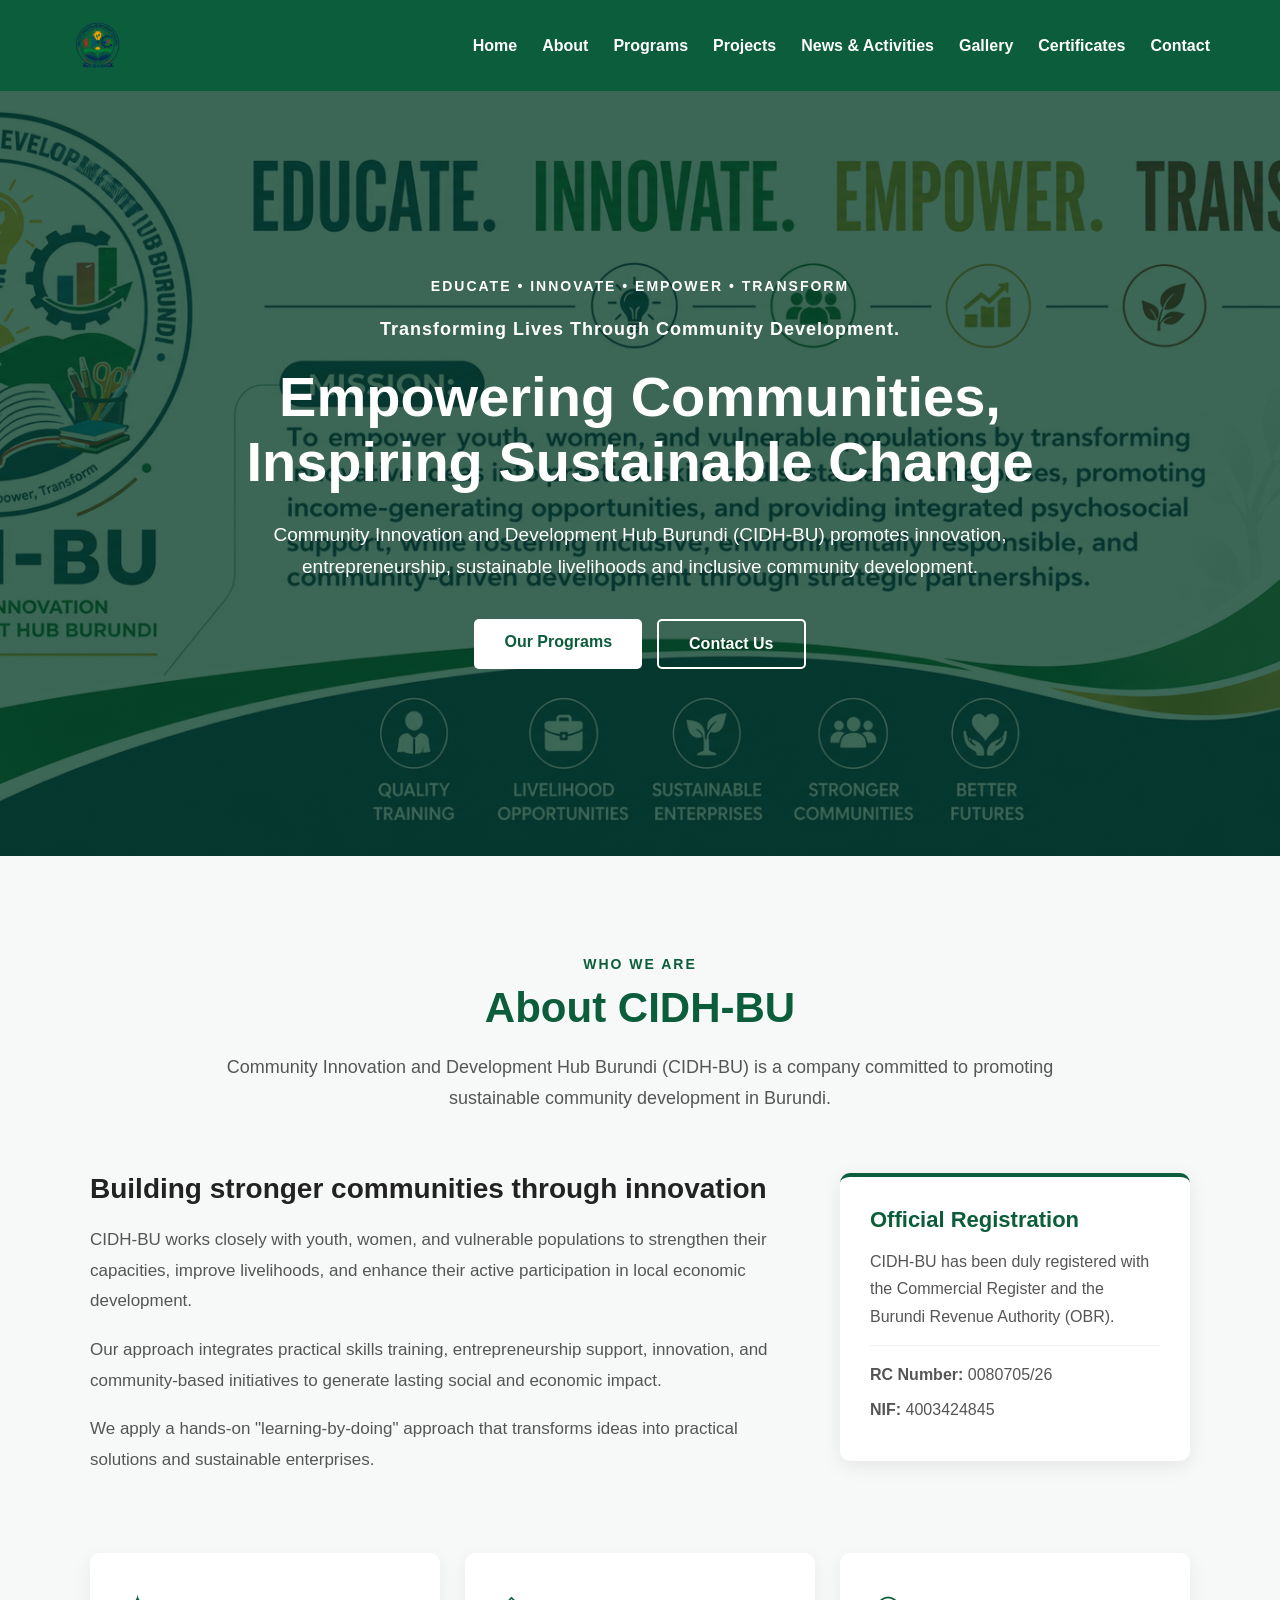
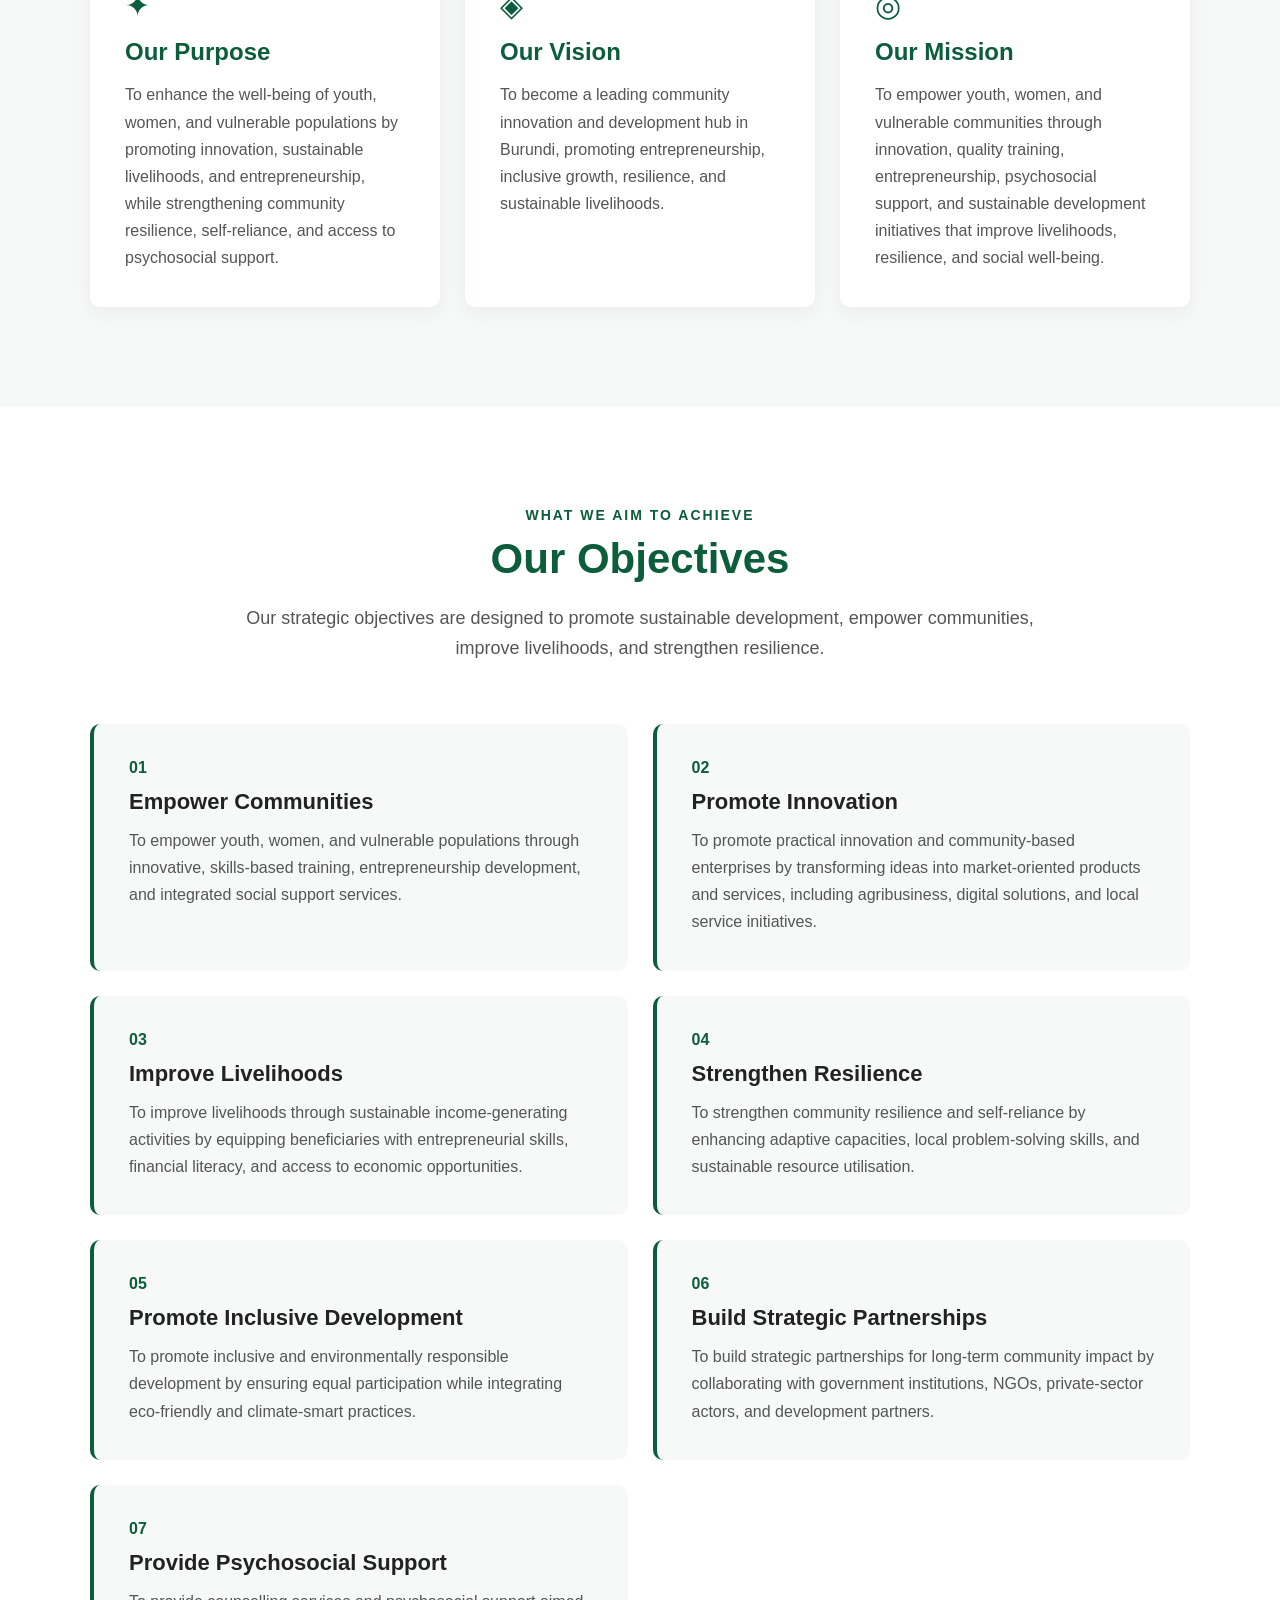
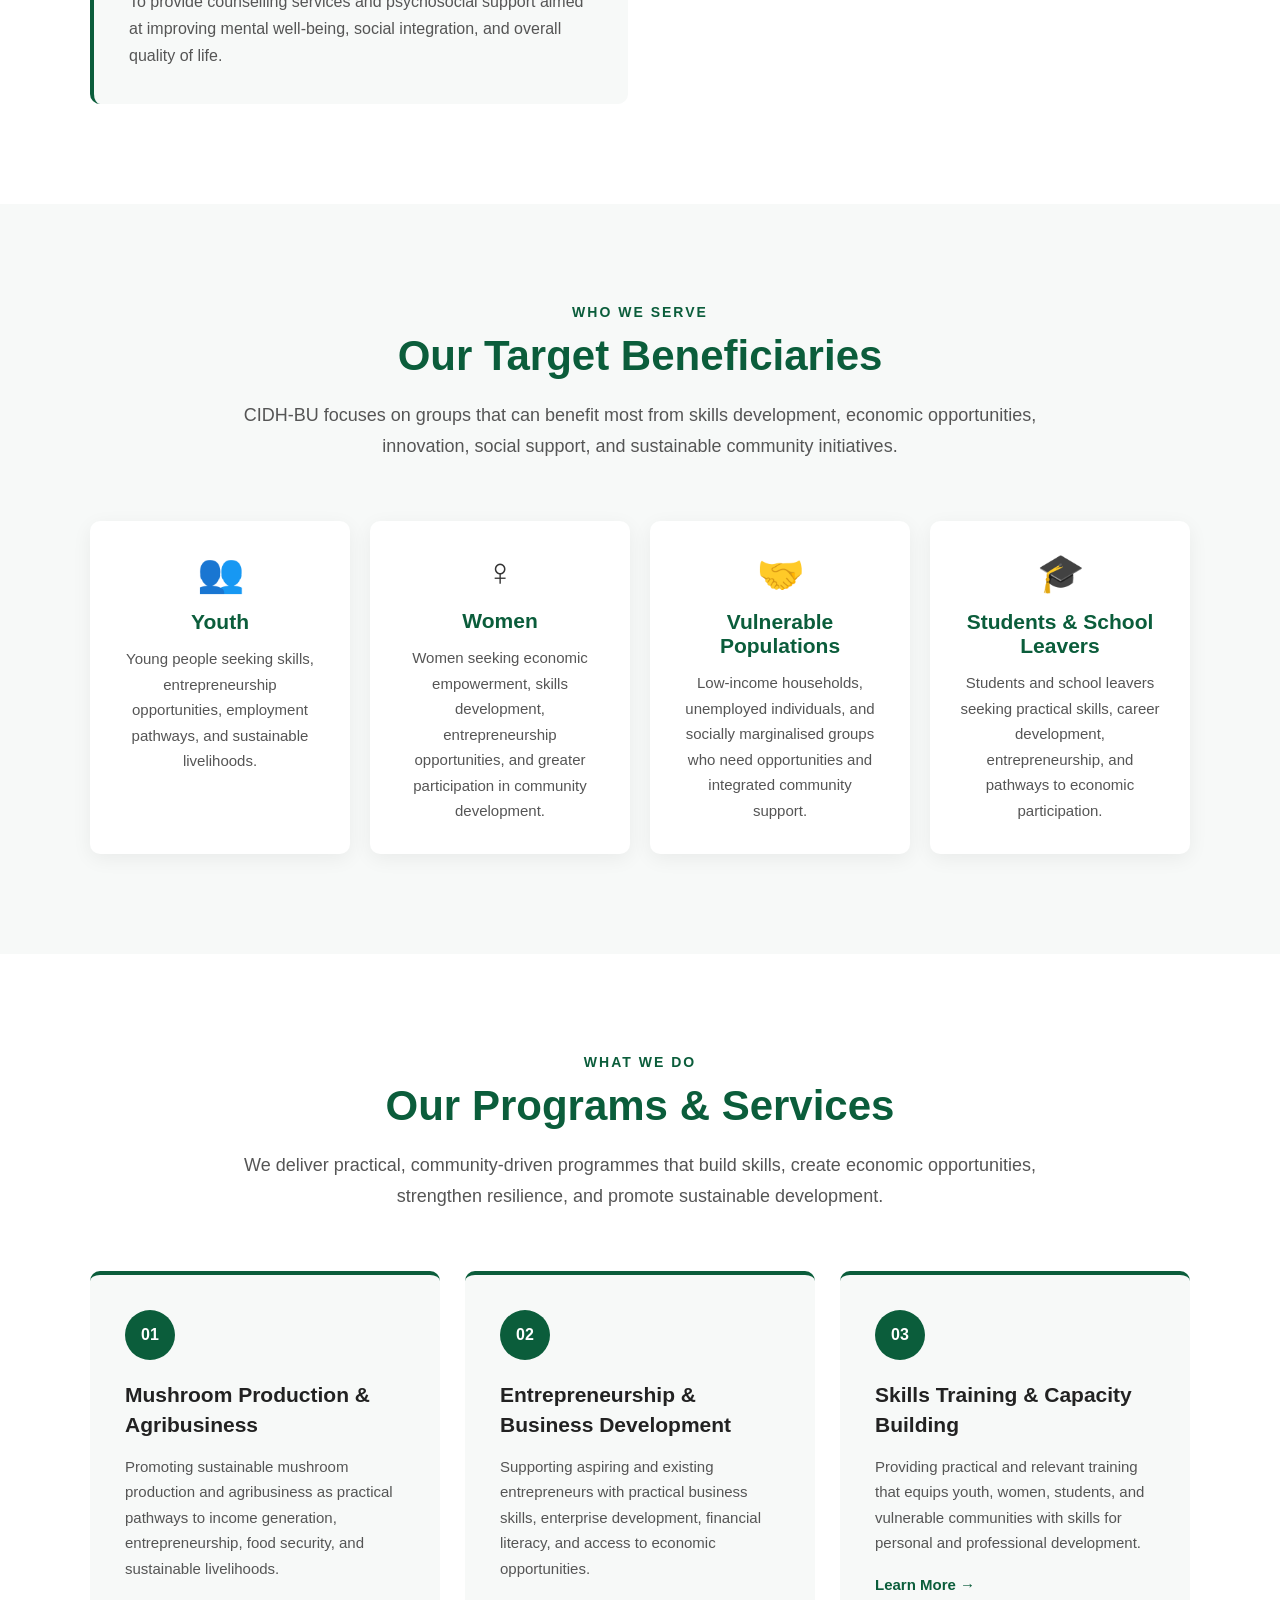
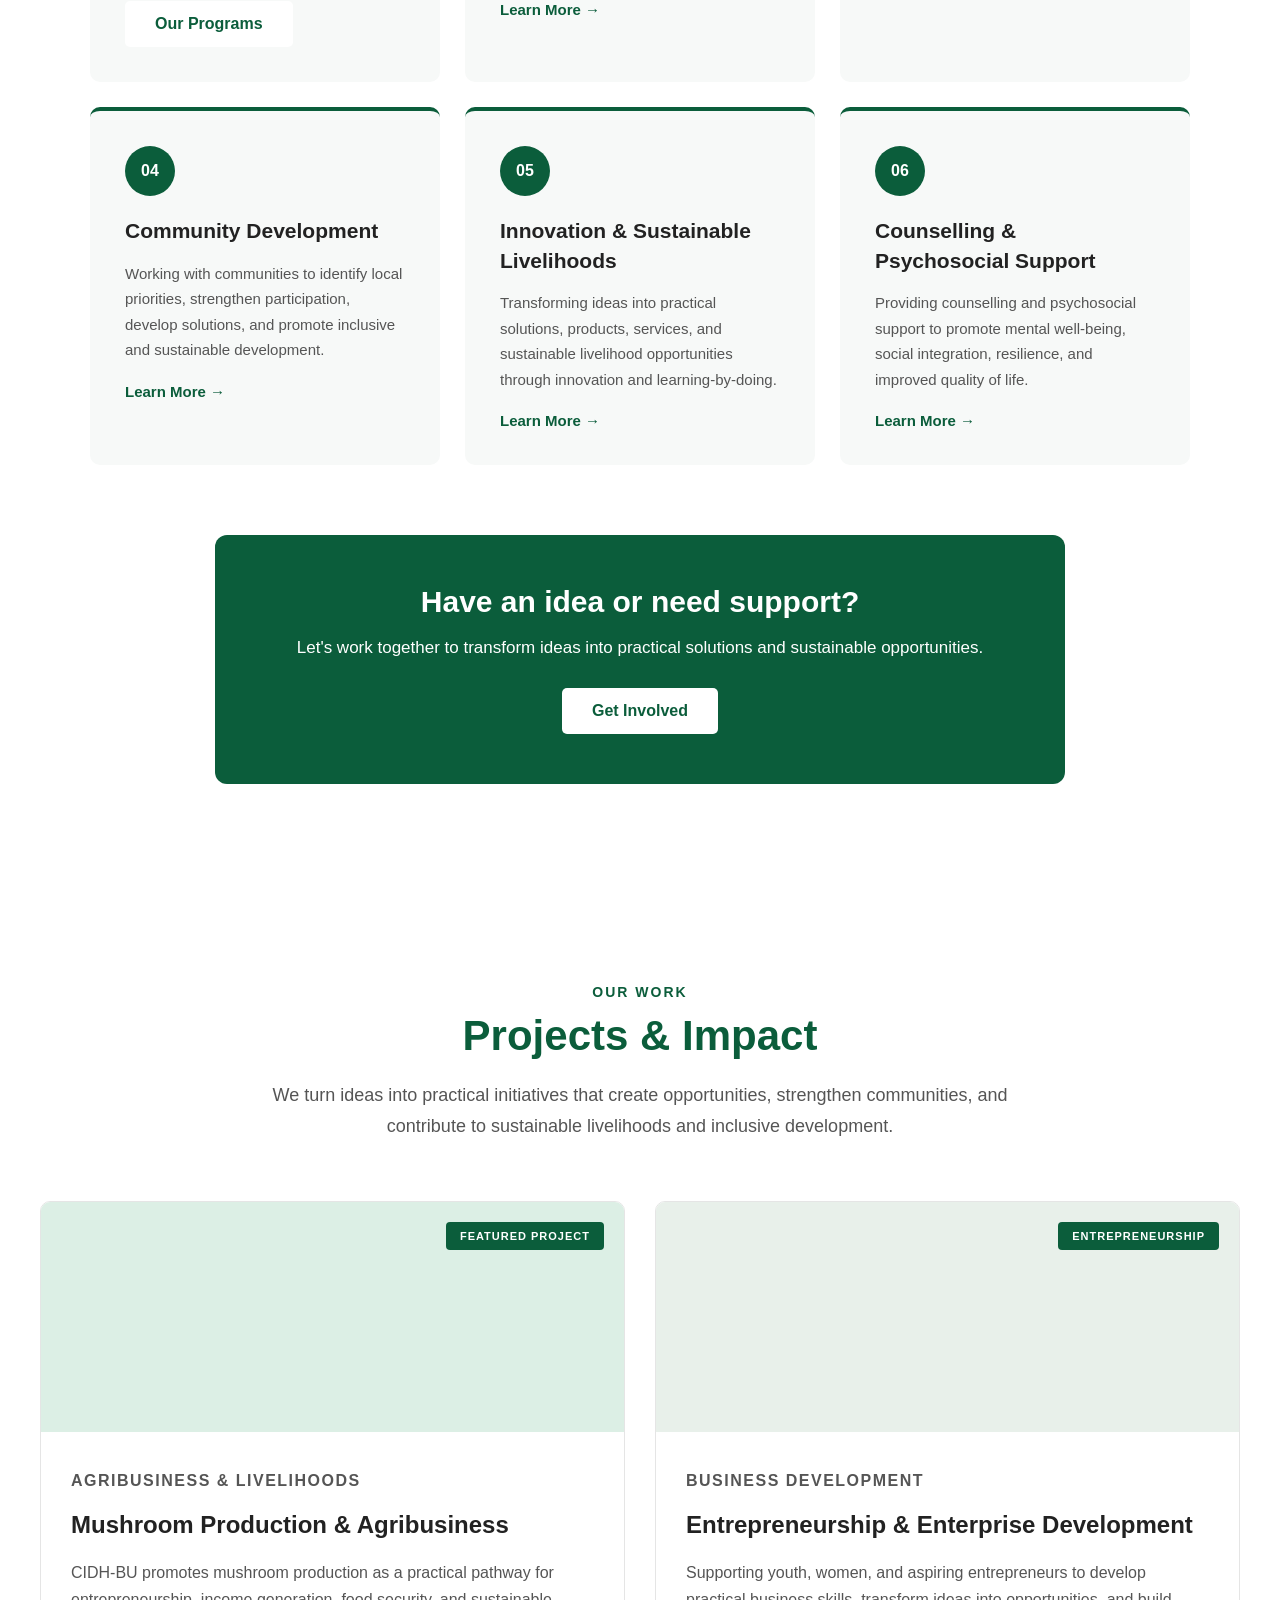
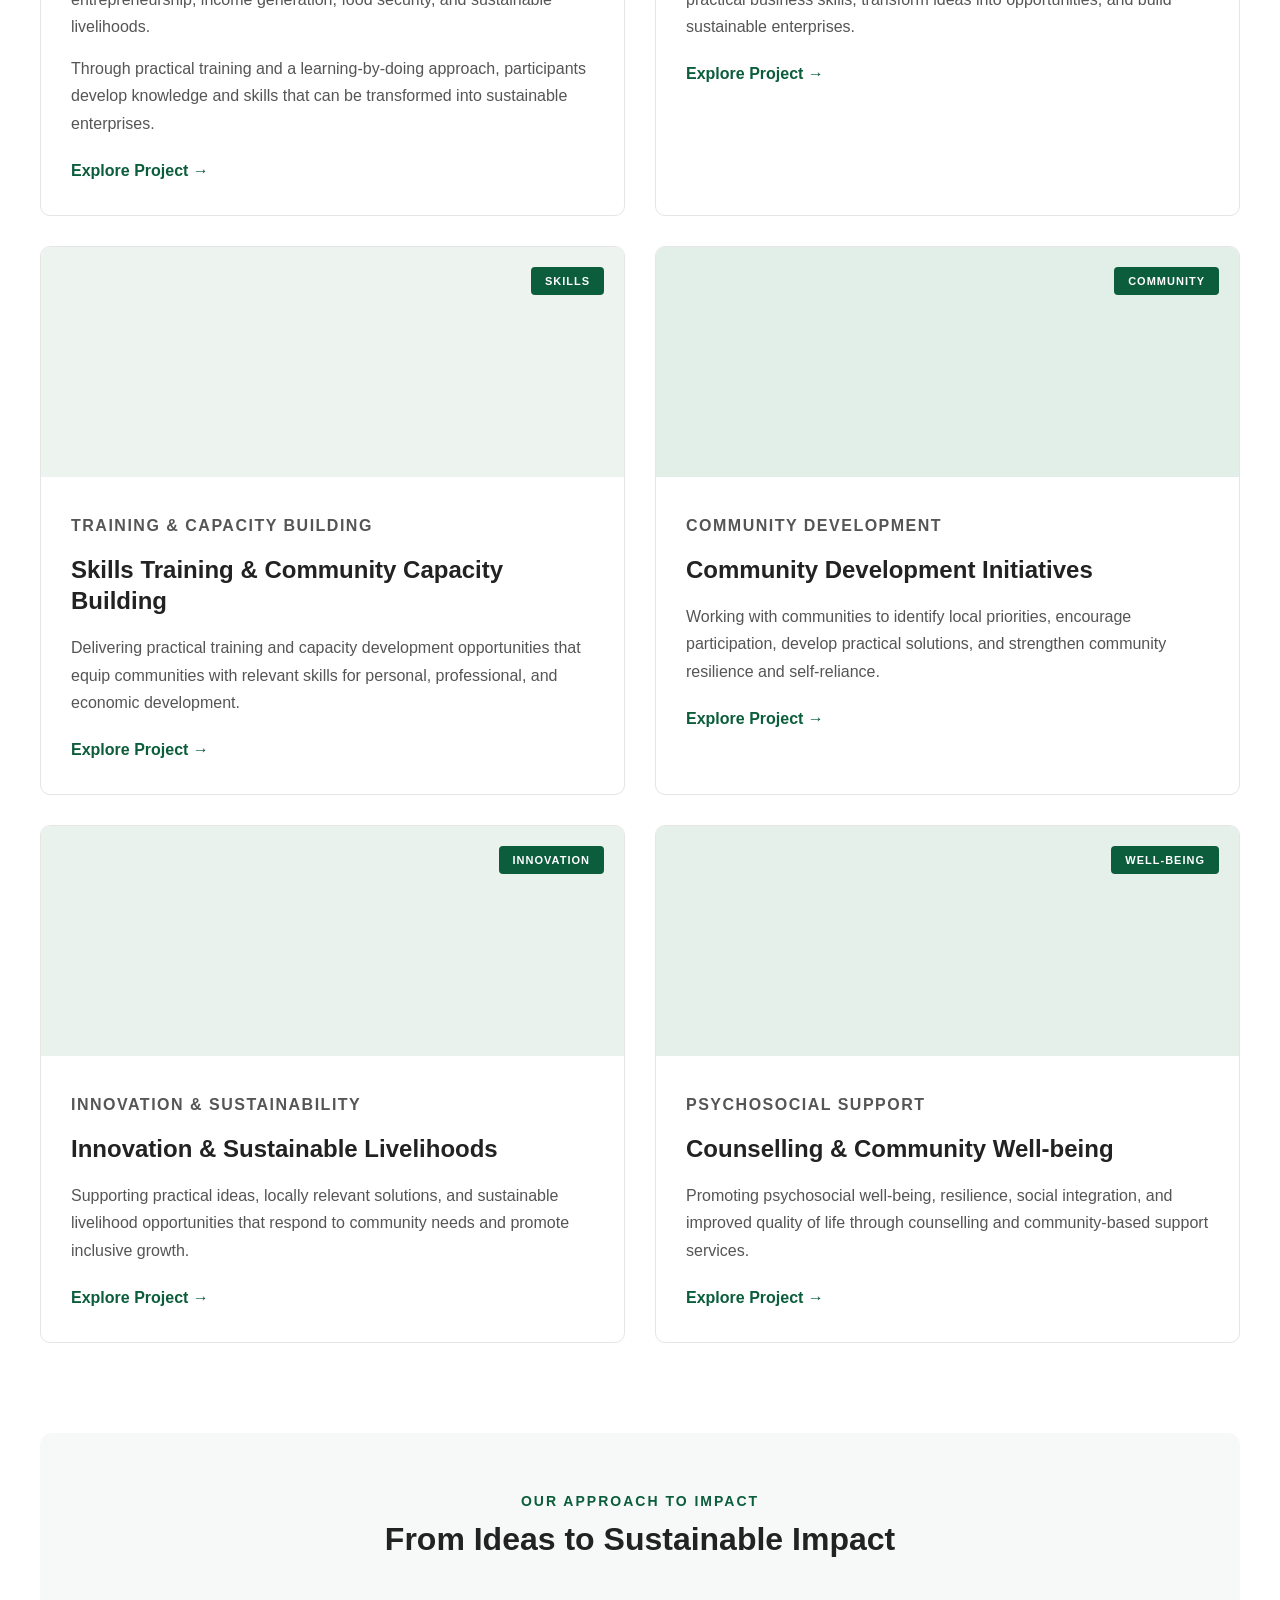
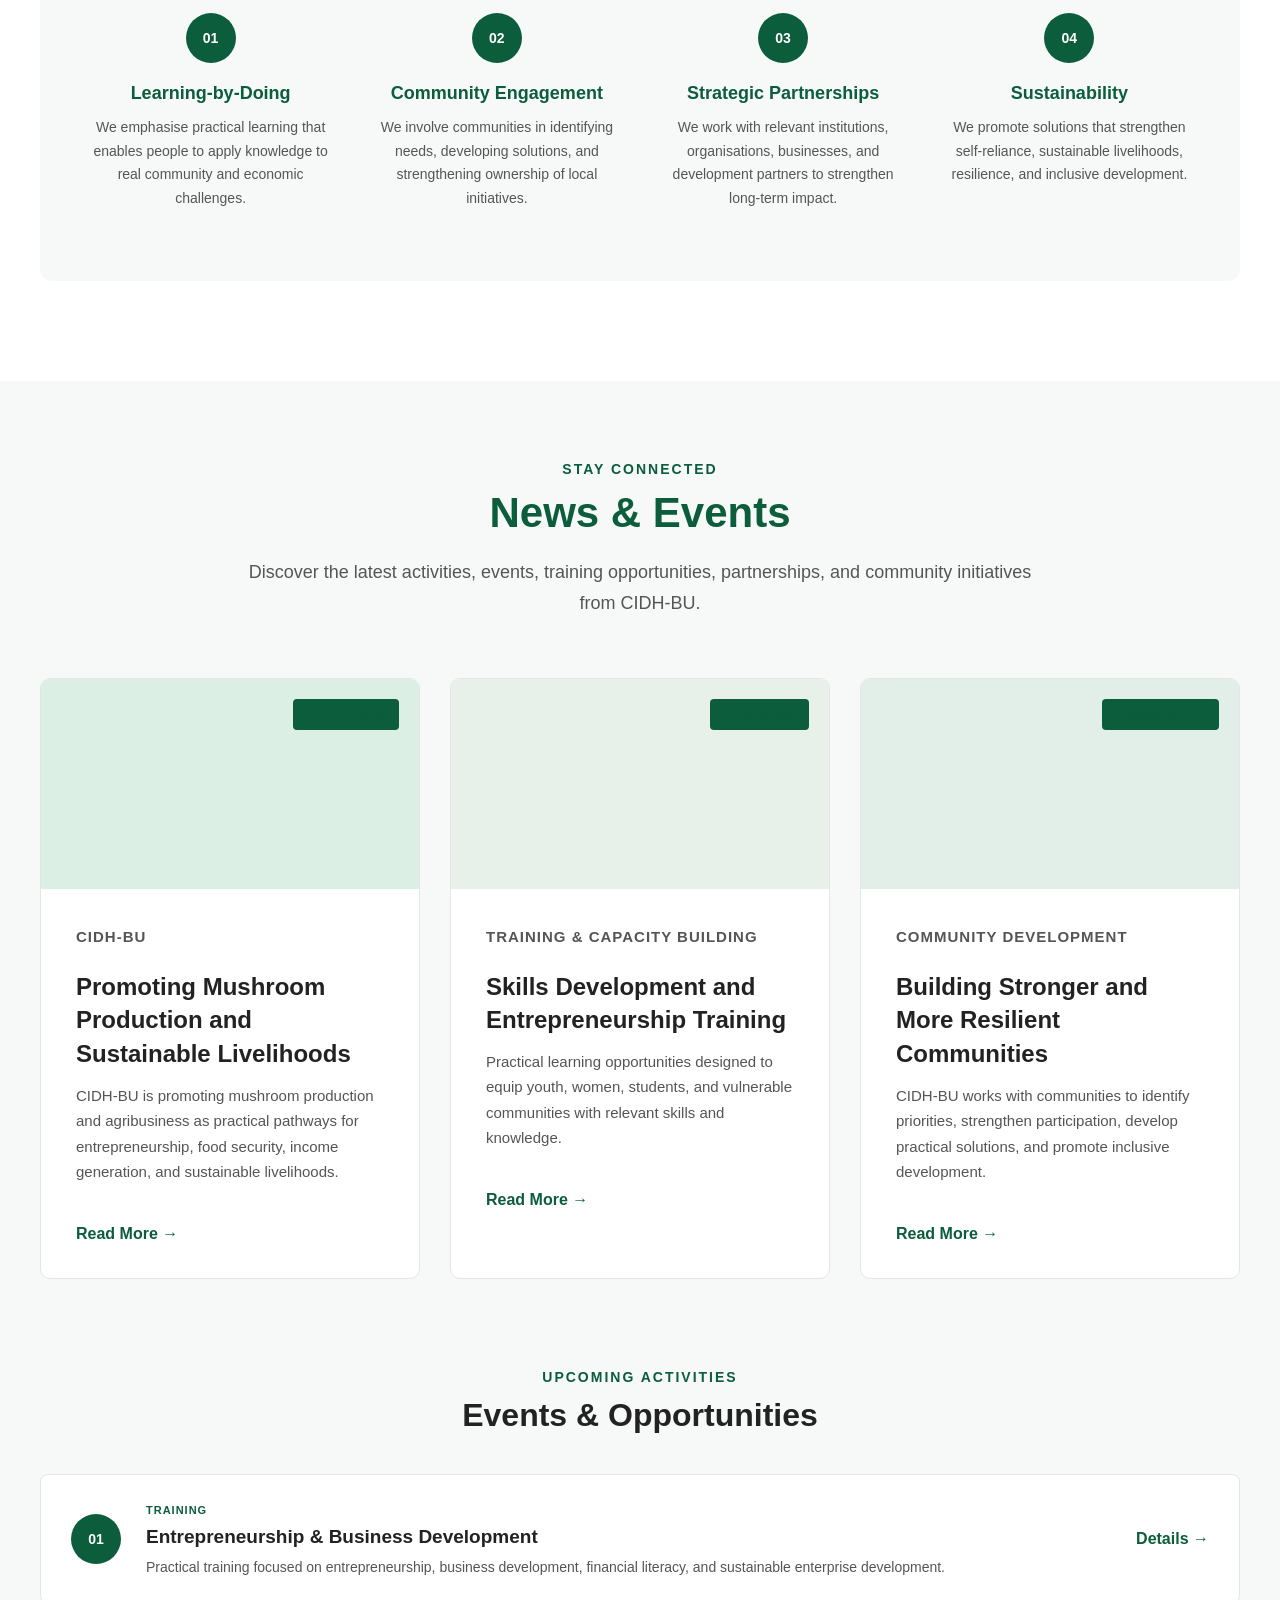
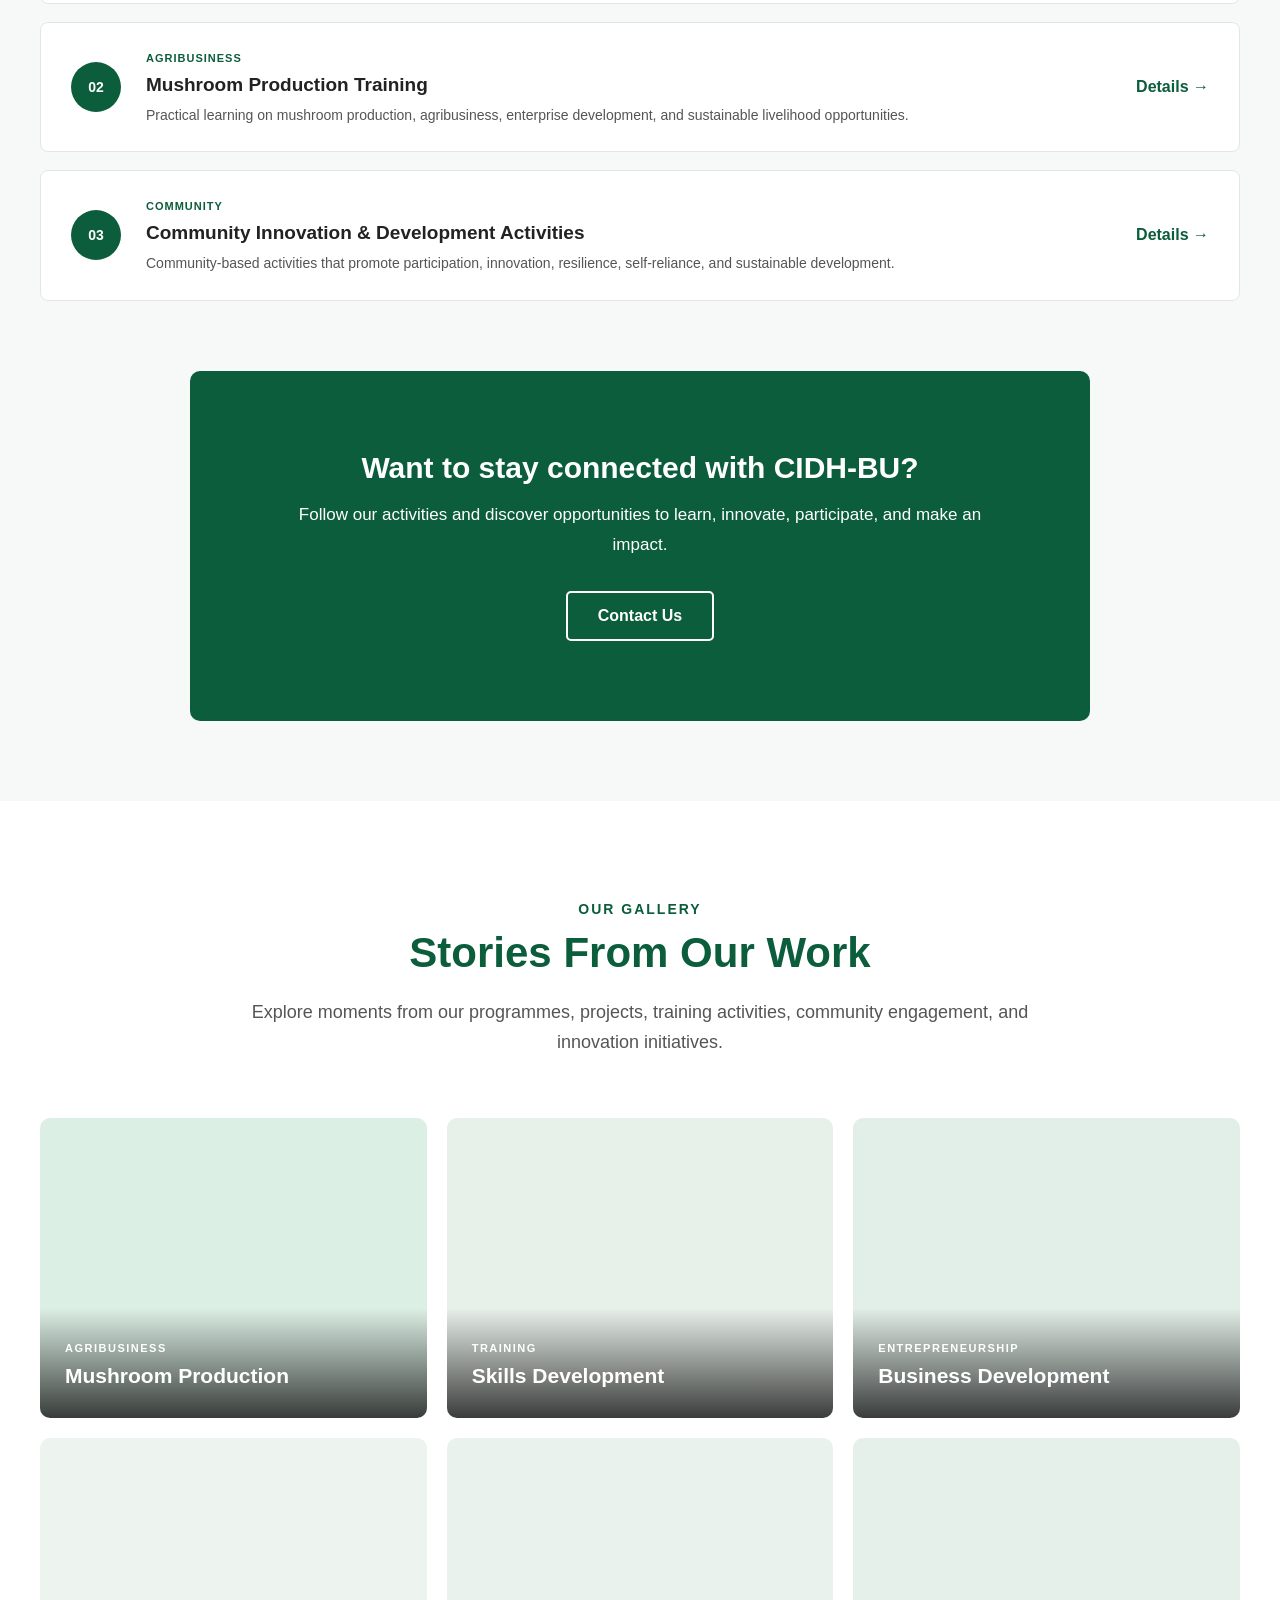
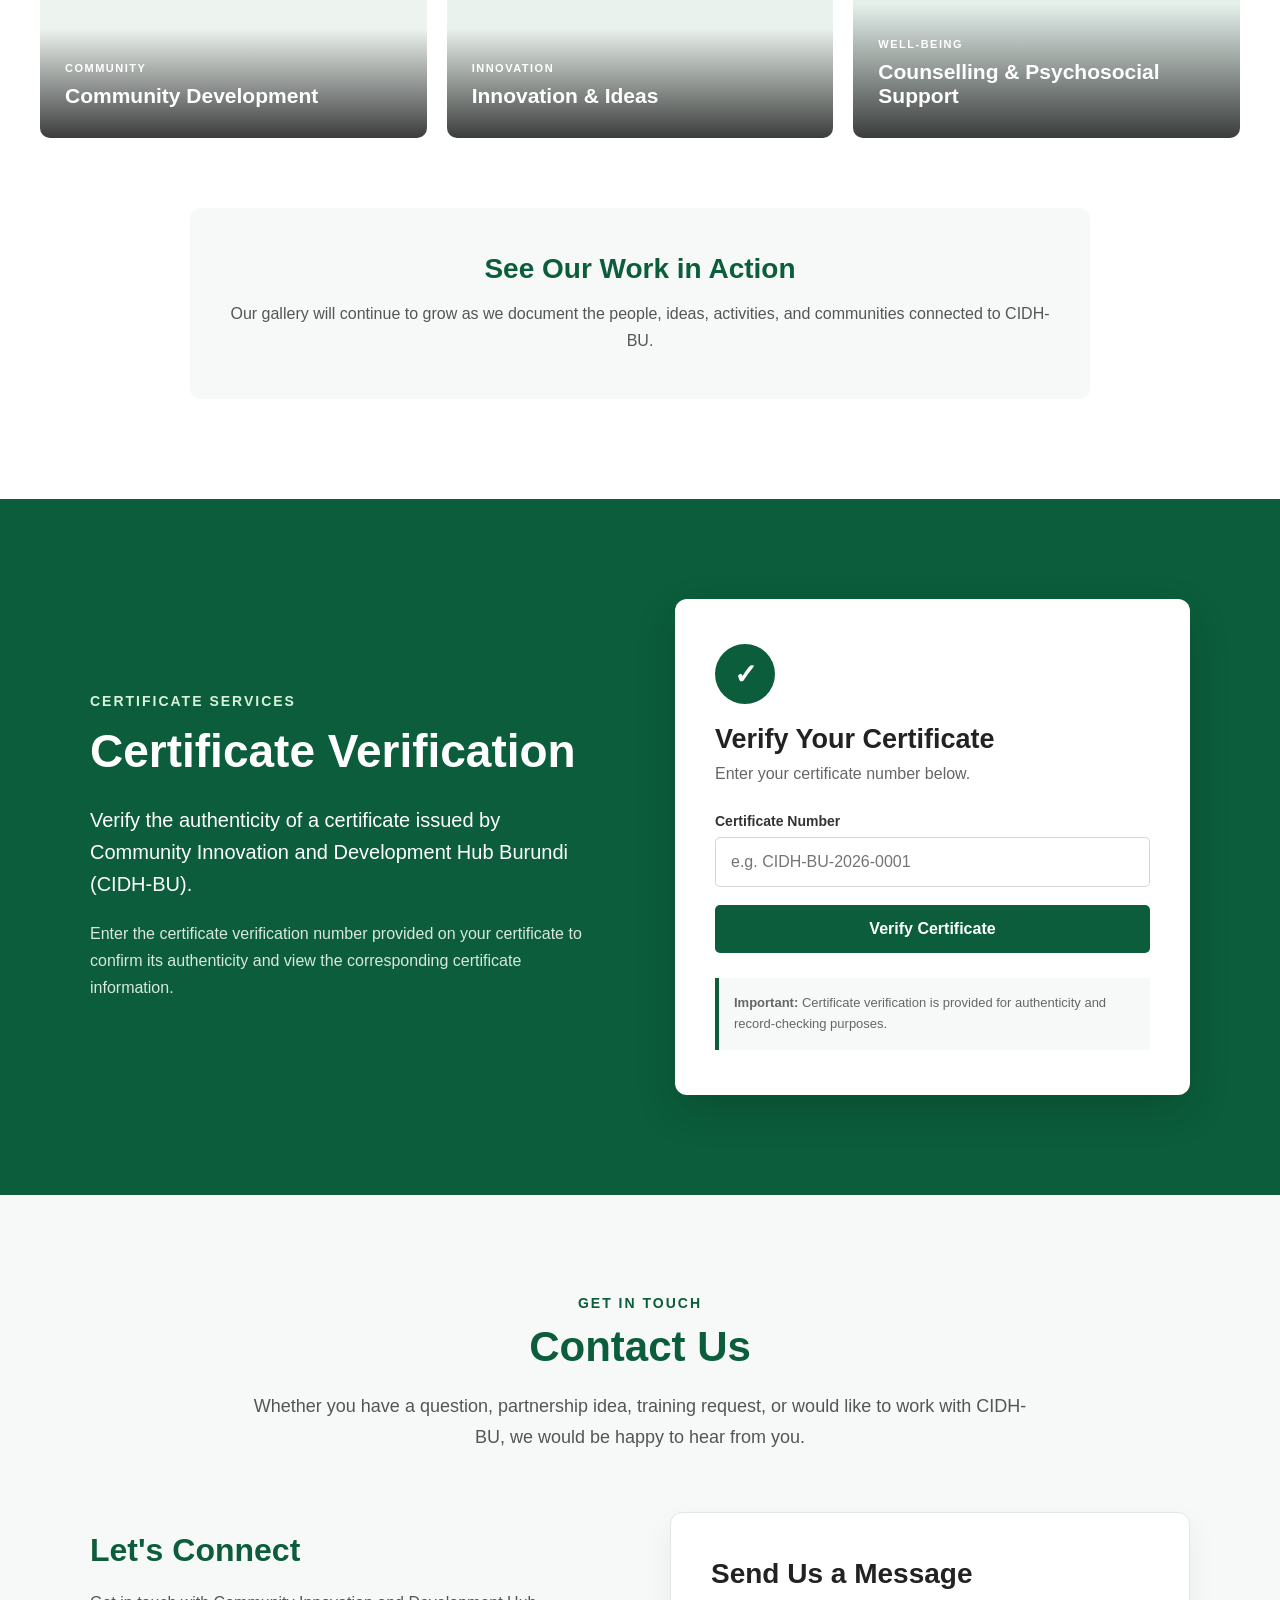
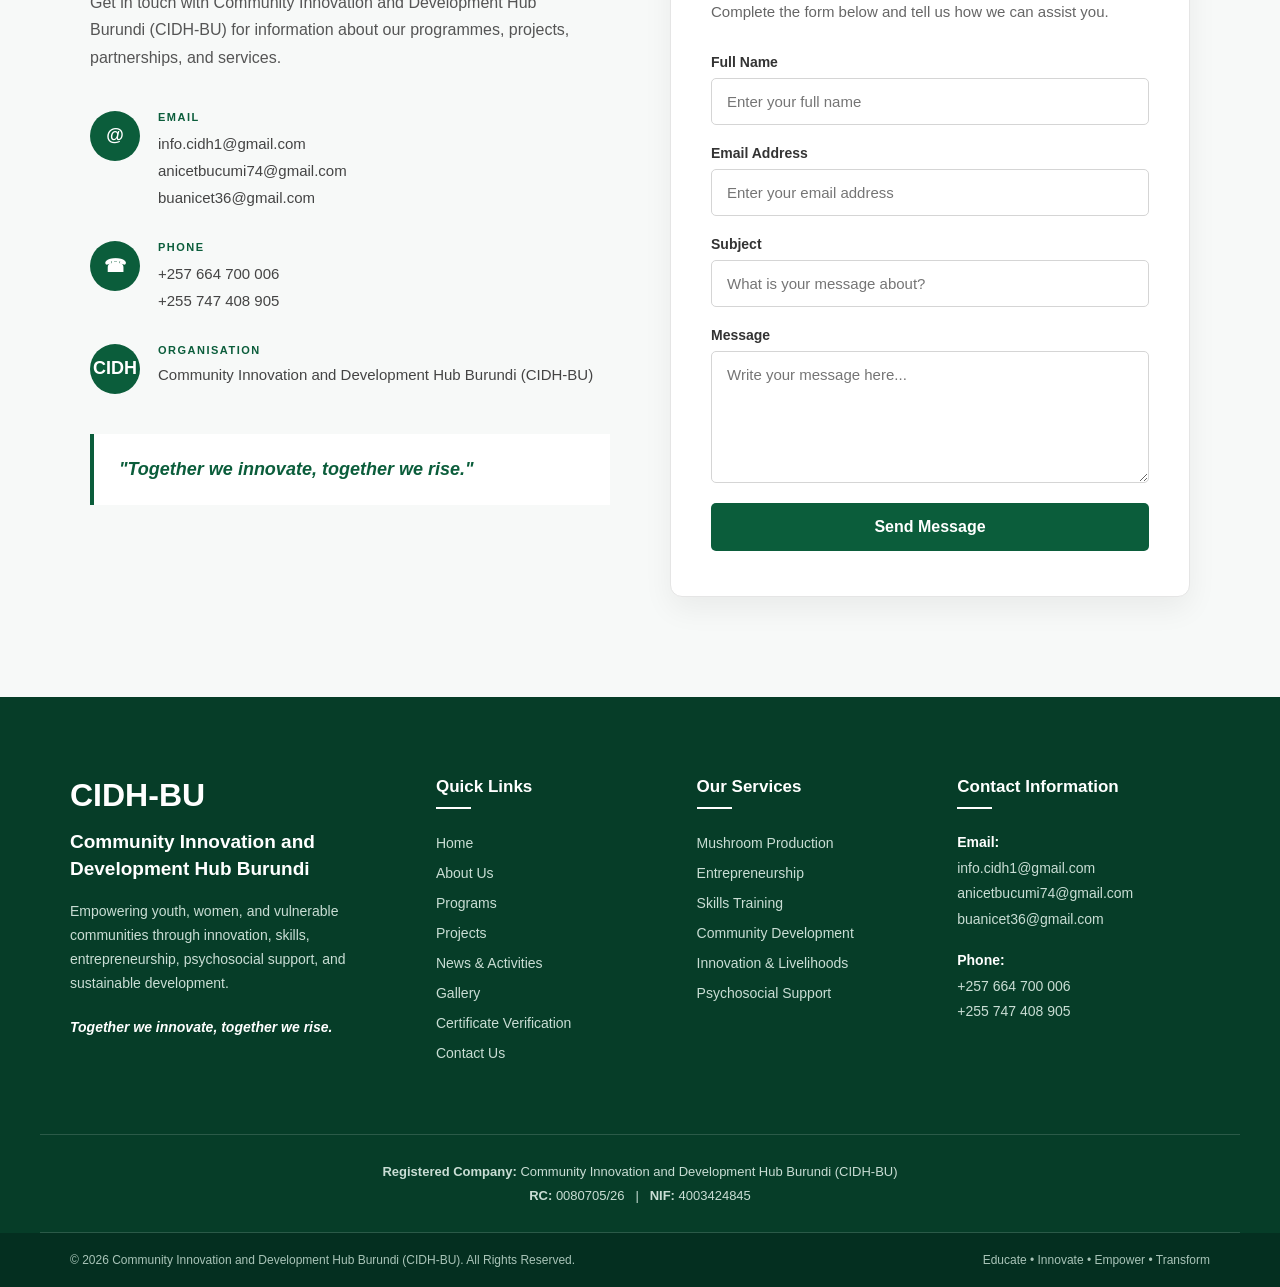
<file: index.html>
<!DOCTYPE html>
<html lang="en">

<head>

    <meta charset="UTF-8">

    <meta
        name="viewport"
        content="width=device-width, initial-scale=1.0"
    >

    <title>
        CIDH-BU | Community Innovation and Development Hub Burundi
    </title>

    <meta
        name="description"
        content="Community Innovation and Development Hub Burundi (CIDH-BU) promotes innovation, entrepreneurship, sustainable livelihoods, psychosocial support, and inclusive community development."
    >

    <meta
        name="keywords"
        content="CIDH-BU, Community Innovation and Development Hub Burundi, community development Burundi, entrepreneurship Burundi, youth empowerment, women empowerment, mushroom production, sustainable livelihoods, skills training"
    >

    <meta
        name="author"
        content="Community Innovation and Development Hub Burundi (CIDH-BU)"
    >

    <meta
        name="robots"
        content="index, follow"
    >
    <meta
    name="referrer"
    content="strict-origin-when-cross-origin"
>
    <link
    rel="canonical"
    href="https://cidh-bu.org/"
>
<meta
    name="theme-color"
    content="#0b5d3b"
>
    <!-- Social Media Sharing -->

<meta
    property="og:title"
    content="CIDH-BU | Community Innovation and Development Hub Burundi"
>

<meta
    property="og:description"
    content="Empowering communities through innovation, entrepreneurship, sustainable livelihoods, skills development, and psychosocial support."
>

<meta
    property="og:type"
    content="website"
>

<meta
    property="og:url"
    content="https://cidh-bu.org"
>

<meta
    property="og:site_name"
    content="Community Innovation and Development Hub Burundi (CIDH-BU)"
>
<!-- Organization Structured Data -->

<script type="application/ld+json">
{
    "@context": "https://schema.org",
    "@type": "Organization",
    "name": "Community Innovation and Development Hub Burundi",
    "alternateName": "CIDH-BU",
    "url": "https://cidh-bu.org/",
    "logo": "https://cidh-bu.org/images/logo.png",
    "description": "Community Innovation and Development Hub Burundi (CIDH-BU) promotes innovation, entrepreneurship, sustainable livelihoods, skills development, psychosocial support, and inclusive community development.",
    "slogan": "Together we innovate, together we rise.",
"sameAs": [
    "https://www.youtube.com/@Cidh-bu"
]
}
</script>

<link
    rel="preload"
    as="image"
    href="images/hero.png"
>
    <link rel="stylesheet" href="style.css">

</head>

<body>

    <!-- Navigation Bar -->
    <header class="header">

        <nav class="navbar">

            <div class="logo">
    <img src="images/logo.png" alt="CIDH-BU Logo">
</div>

            <ul class="nav-links">

                <li><a href="#home">Home</a></li>
<li><a href="#about">About</a></li>
<li><a href="#programs">Programs</a></li>
<li><a href="#projects">Projects</a></li>
<li><a href="news.html">News & Activities</a></li>
<li><a href="#gallery">Gallery</a></li>
<li><a href="#verification">Certificates</a></li>
<li><a href="#contact">Contact</a></li>
            </ul>

            <button class="menu-toggle" aria-label="Open navigation menu">
    ☰
</button>
        </nav>

    </header>


    <main> 
<!-- Hero Section -->

<section class="hero" id="home">

    <div class="hero-content">

        <p class="hero-tagline">
            EDUCATE • INNOVATE • EMPOWER • TRANSFORM
        </p>

        <div class="moving-tagline">
            Transforming Lives Through Community Development.
        </div>

        <h1>
            Empowering Communities,
            Inspiring Sustainable Change
        </h1>

        <p class="hero-description">
            Community Innovation and Development Hub Burundi
            (CIDH-BU) promotes innovation, entrepreneurship,
            sustainable livelihoods and inclusive community
            development.
        </p>

        <div class="hero-buttons">

            <a href="#programs" class="btn btn-primary">
                Our Programs
            </a>

            <a href="#contact" class="btn btn-secondary">
                Contact Us
            </a>

        </div>

    </div>

</section>

    <!-- ========================================
         ABOUT CIDH-BU
         ======================================== -->

    <section class="about-section" id="about">

        <div class="section-header">

            <p class="section-tag">
                WHO WE ARE
            </p>

            <h2>
                About CIDH-BU
            </h2>

            <p class="section-intro">
                Community Innovation and Development Hub Burundi
                (CIDH-BU) is a company committed to promoting
                sustainable community development in Burundi.
            </p>

        </div>


        <!-- About Content -->

        <div class="about-content">

            <div class="about-text">

                <h3>
                    Building stronger communities through innovation
                </h3>

                <p>
                    CIDH-BU works closely with youth, women, and
                    vulnerable populations to strengthen their
                    capacities, improve livelihoods, and enhance
                    their active participation in local economic
                    development.
                </p>

                <p>
                    Our approach integrates practical skills training,
                    entrepreneurship support, innovation, and
                    community-based initiatives to generate lasting
                    social and economic impact.
                </p>

                <p>
                    We apply a hands-on "learning-by-doing" approach
                    that transforms ideas into practical solutions
                    and sustainable enterprises.
                </p>

            </div>


            <!-- Registration Information -->

            <div class="registration-card">

                <h3>
                    Official Registration
                </h3>

                <p>
                    CIDH-BU has been duly registered with the
                    Commercial Register and the Burundi Revenue
                    Authority (OBR).
                </p>

                <div class="registration-details">

                    <p>
                        <strong>RC Number:</strong>
                        0080705/26
                    </p>

                    <p>
                        <strong>NIF:</strong>
                        4003424845
                    </p>

                </div>

            </div>

        </div>


        <!-- Purpose, Vision and Mission -->

        <div class="about-cards">

            <div class="info-card">

                <div class="card-icon">
                    ✦
                </div>

                <h3>
                    Our Purpose
                </h3>

                <p>
                    To enhance the well-being of youth, women,
                    and vulnerable populations by promoting
                    innovation, sustainable livelihoods, and
                    entrepreneurship, while strengthening
                    community resilience, self-reliance, and
                    access to psychosocial support.
                </p>

            </div>


            <div class="info-card">

                <div class="card-icon">
                    ◈
                </div>

                <h3>
                    Our Vision
                </h3>

                <p>
                    To become a leading community innovation and
                    development hub in Burundi, promoting
                    entrepreneurship, inclusive growth, resilience,
                    and sustainable livelihoods.
                </p>

            </div>


            <div class="info-card">

                <div class="card-icon">
                    ◎
                </div>

                <h3>
                    Our Mission
                </h3>

                <p>
                    To empower youth, women, and vulnerable
                    communities through innovation, quality training,
                    entrepreneurship, psychosocial support, and
                    sustainable development initiatives that improve
                    livelihoods, resilience, and social well-being.
                </p>

            </div>

        </div>

    </section>
<!-- ========================================
     OUR OBJECTIVES
     ======================================== -->

<section class="objectives-section" id="objectives">

    <div class="section-header">

        <p class="section-tag">
            WHAT WE AIM TO ACHIEVE
        </p>

        <h2>
            Our Objectives
        </h2>

        <p class="section-intro">
            Our strategic objectives are designed to promote
            sustainable development, empower communities,
            improve livelihoods, and strengthen resilience.
        </p>

    </div>


    <div class="objectives-grid">


        <!-- Objective 1 -->

        <div class="objective-card">

            <div class="objective-number">
                01
            </div>

            <h3>
                Empower Communities
            </h3>

            <p>
                To empower youth, women, and vulnerable populations
                through innovative, skills-based training,
                entrepreneurship development, and integrated
                social support services.
            </p>

        </div>


        <!-- Objective 2 -->

        <div class="objective-card">

            <div class="objective-number">
                02
            </div>

            <h3>
                Promote Innovation
            </h3>

            <p>
                To promote practical innovation and community-based
                enterprises by transforming ideas into market-oriented
                products and services, including agribusiness,
                digital solutions, and local service initiatives.
            </p>

        </div>


        <!-- Objective 3 -->

        <div class="objective-card">

            <div class="objective-number">
                03
            </div>

            <h3>
                Improve Livelihoods
            </h3>

            <p>
                To improve livelihoods through sustainable
                income-generating activities by equipping
                beneficiaries with entrepreneurial skills,
                financial literacy, and access to economic
                opportunities.
            </p>

        </div>


        <!-- Objective 4 -->

        <div class="objective-card">

            <div class="objective-number">
                04
            </div>

            <h3>
                Strengthen Resilience
            </h3>

            <p>
                To strengthen community resilience and self-reliance
                by enhancing adaptive capacities, local problem-solving
                skills, and sustainable resource utilisation.
            </p>

        </div>


        <!-- Objective 5 -->

        <div class="objective-card">

            <div class="objective-number">
                05
            </div>

            <h3>
                Promote Inclusive Development
            </h3>

            <p>
                To promote inclusive and environmentally responsible
                development by ensuring equal participation while
                integrating eco-friendly and climate-smart practices.
            </p>

        </div>


        <!-- Objective 6 -->

        <div class="objective-card">

            <div class="objective-number">
                06
            </div>

            <h3>
                Build Strategic Partnerships
            </h3>

            <p>
                To build strategic partnerships for long-term
                community impact by collaborating with government
                institutions, NGOs, private-sector actors, and
                development partners.
            </p>

        </div>


        <!-- Objective 7 -->

        <div class="objective-card">

            <div class="objective-number">
                07
            </div>

            <h3>
                Provide Psychosocial Support
            </h3>

            <p>
                To provide counselling services and psychosocial
                support aimed at improving mental well-being,
                social integration, and overall quality of life.
            </p>

        </div>

    </div>

</section>

<!-- ========================================
     TARGET BENEFICIARIES
     ======================================== -->

<section class="beneficiaries-section" id="beneficiaries">

    <div class="section-header">

        <p class="section-tag">
            WHO WE SERVE
        </p>

        <h2>
            Our Target Beneficiaries
        </h2>

        <p class="section-intro">
            CIDH-BU focuses on groups that can benefit most from
            skills development, economic opportunities, innovation,
            social support, and sustainable community initiatives.
        </p>

    </div>


    <div class="beneficiaries-grid">


        <div class="beneficiary-card">

            <div class="beneficiary-icon">
                👥
            </div>

            <h3>
                Youth
            </h3>

            <p>
                Young people seeking skills, entrepreneurship
                opportunities, employment pathways, and
                sustainable livelihoods.
            </p>

        </div>


        <div class="beneficiary-card">

            <div class="beneficiary-icon">
                ♀
            </div>

            <h3>
                Women
            </h3>

            <p>
                Women seeking economic empowerment, skills
                development, entrepreneurship opportunities,
                and greater participation in community development.
            </p>

        </div>


        <div class="beneficiary-card">

            <div class="beneficiary-icon">
                🤝
            </div>

            <h3>
                Vulnerable Populations
            </h3>

            <p>
                Low-income households, unemployed individuals,
                and socially marginalised groups who need
                opportunities and integrated community support.
            </p>

        </div>


        <div class="beneficiary-card">

            <div class="beneficiary-icon">
                🎓
            </div>

            <h3>
                Students & School Leavers
            </h3>

            <p>
                Students and school leavers seeking practical
                skills, career development, entrepreneurship,
                and pathways to economic participation.
            </p>

        </div>

    </div>

</section>


<!-- ========================================
     PROGRAMS & SERVICES
     ======================================== -->

<section class="programs-section" id="programs">

    <div class="section-header">

        <p class="section-tag">
            WHAT WE DO
        </p>

        <h2>
            Our Programs & Services
        </h2>

        <p class="section-intro">
            We deliver practical, community-driven programmes
            that build skills, create economic opportunities,
            strengthen resilience, and promote sustainable
            development.
        </p>

    </div>


    <div class="programs-grid">


        <!-- Program 1 -->

        <div class="program-card">

            <div class="program-icon">
                01
            </div>

            <h3>
                Mushroom Production & Agribusiness
            </h3>

            <p>
                Promoting sustainable mushroom production and
                agribusiness as practical pathways to income
                generation, entrepreneurship, food security,
                and sustainable livelihoods.
            </p>

            <a href="#programs" class="btn btn-primary">
    Our Programs
</a>

        </div>


        <!-- Program 2 -->

        <div class="program-card">

            <div class="program-icon">
                02
            </div>

            <h3>
                Entrepreneurship & Business Development
            </h3>

            <p>
                Supporting aspiring and existing entrepreneurs
                with practical business skills, enterprise
                development, financial literacy, and access
                to economic opportunities.
            </p>

            <a href="#" class="program-link">
                Learn More →
            </a>

        </div>


        <!-- Program 3 -->

        <div class="program-card">

            <div class="program-icon">
                03
            </div>

            <h3>
                Skills Training & Capacity Building
            </h3>

            <p>
                Providing practical and relevant training that
                equips youth, women, students, and vulnerable
                communities with skills for personal and
                professional development.
            </p>

            <a href="#" class="program-link">
                Learn More →
            </a>

        </div>


        <!-- Program 4 -->

        <div class="program-card">

            <div class="program-icon">
                04
            </div>

            <h3>
                Community Development
            </h3>

            <p>
                Working with communities to identify local
                priorities, strengthen participation, develop
                solutions, and promote inclusive and sustainable
                development.
            </p>

            <a href="#" class="program-link">
                Learn More →
            </a>

        </div>


        <!-- Program 5 -->

        <div class="program-card">

            <div class="program-icon">
                05
            </div>

            <h3>
                Innovation & Sustainable Livelihoods
            </h3>

            <p>
                Transforming ideas into practical solutions,
                products, services, and sustainable livelihood
                opportunities through innovation and
                learning-by-doing.
            </p>

            <a href="#" class="program-link">
                Learn More →
            </a>

        </div>


        <!-- Program 6 -->

        <div class="program-card">

            <div class="program-icon">
                06
            </div>

            <h3>
                Counselling & Psychosocial Support
            </h3>

            <p>
                Providing counselling and psychosocial support
                to promote mental well-being, social integration,
                resilience, and improved quality of life.
            </p>

            <a href="#" class="program-link">
                Learn More →
            </a>

        </div>

    </div>


    <!-- Programs Call To Action -->

    <div class="programs-cta">

        <h3>
            Have an idea or need support?
        </h3>

        <p>
            Let's work together to transform ideas into
            practical solutions and sustainable opportunities.
        </p>

        <a href="#" class="btn btn-primary">
            Get Involved
        </a>

    </div>

</section>

<!-- ========================================
     PROJECTS & IMPACT
     ======================================== -->

<section class="projects-section" id="projects">

    <div class="section-header">

        <p class="section-tag">
            OUR WORK
        </p>

        <h2>
            Projects & Impact
        </h2>

        <p class="section-intro">
            We turn ideas into practical initiatives that create
            opportunities, strengthen communities, and contribute
            to sustainable livelihoods and inclusive development.
        </p>

    </div>


    <div class="projects-grid">


        <!-- Project 1 -->

        <div class="project-card featured-project">

            <div class="project-image project-mushroom">

                <span class="project-label">
                    FEATURED PROJECT
                </span>

            </div>

            <div class="project-content">

                <p class="project-category">
                    AGRIBUSINESS & LIVELIHOODS
                </p>

                <h3>
                    Mushroom Production & Agribusiness
                </h3>

                <p>
                    CIDH-BU promotes mushroom production as a
                    practical pathway for entrepreneurship,
                    income generation, food security, and
                    sustainable livelihoods.
                </p>

                <p>
                    Through practical training and a
                    learning-by-doing approach, participants
                    develop knowledge and skills that can be
                    transformed into sustainable enterprises.
                </p>

                <a href="#" class="project-link">
                    Explore Project →
                </a>

            </div>

        </div>


        <!-- Project 2 -->

        <div class="project-card">

            <div class="project-image project-entrepreneurship">

                <span class="project-label">
                    ENTREPRENEURSHIP
                </span>

            </div>

            <div class="project-content">

                <p class="project-category">
                    BUSINESS DEVELOPMENT
                </p>

                <h3>
                    Entrepreneurship & Enterprise Development
                </h3>

                <p>
                    Supporting youth, women, and aspiring
                    entrepreneurs to develop practical business
                    skills, transform ideas into opportunities,
                    and build sustainable enterprises.
                </p>

                <a href="#" class="project-link">
                    Explore Project →
                </a>

            </div>

        </div>


        <!-- Project 3 -->

        <div class="project-card">

            <div class="project-image project-training">

                <span class="project-label">
                    SKILLS
                </span>

            </div>

            <div class="project-content">

                <p class="project-category">
                    TRAINING & CAPACITY BUILDING
                </p>

                <h3>
                    Skills Training & Community Capacity Building
                </h3>

                <p>
                    Delivering practical training and capacity
                    development opportunities that equip
                    communities with relevant skills for
                    personal, professional, and economic
                    development.
                </p>

                <a href="#" class="project-link">
                    Explore Project →
                </a>

            </div>

        </div>


        <!-- Project 4 -->

        <div class="project-card">

            <div class="project-image project-community">

                <span class="project-label">
                    COMMUNITY
                </span>

            </div>

            <div class="project-content">

                <p class="project-category">
                    COMMUNITY DEVELOPMENT
                </p>

                <h3>
                    Community Development Initiatives
                </h3>

                <p>
                    Working with communities to identify local
                    priorities, encourage participation, develop
                    practical solutions, and strengthen
                    community resilience and self-reliance.
                </p>

                <a href="#" class="project-link">
                    Explore Project →
                </a>

            </div>

        </div>


        <!-- Project 5 -->

        <div class="project-card">

            <div class="project-image project-innovation">

                <span class="project-label">
                    INNOVATION
                </span>

            </div>

            <div class="project-content">

                <p class="project-category">
                    INNOVATION & SUSTAINABILITY
                </p>

                <h3>
                    Innovation & Sustainable Livelihoods
                </h3>

                <p>
                    Supporting practical ideas, locally relevant
                    solutions, and sustainable livelihood
                    opportunities that respond to community needs
                    and promote inclusive growth.
                </p>

                <a href="#" class="project-link">
                    Explore Project →
                </a>

            </div>

        </div>


        <!-- Project 6 -->

        <div class="project-card">

            <div class="project-image project-wellbeing">

                <span class="project-label">
                    WELL-BEING
                </span>

            </div>

            <div class="project-content">

                <p class="project-category">
                    PSYCHOSOCIAL SUPPORT
                </p>

                <h3>
                    Counselling & Community Well-being
                </h3>

                <p>
                    Promoting psychosocial well-being, resilience,
                    social integration, and improved quality of
                    life through counselling and community-based
                    support services.
                </p>

                <a href="#" class="project-link">
                    Explore Project →
                </a>

            </div>

        </div>

    </div>


    <!-- Impact Approach -->

    <div class="impact-approach">

        <div class="impact-header">

            <p class="section-tag">
                OUR APPROACH TO IMPACT
            </p>

            <h3>
                From Ideas to Sustainable Impact
            </h3>

        </div>


        <div class="impact-grid">


            <div class="impact-item">

                <div class="impact-number">
                    01
                </div>

                <h4>
                    Learning-by-Doing
                </h4>

                <p>
                    We emphasise practical learning that enables
                    people to apply knowledge to real community
                    and economic challenges.
                </p>

            </div>


            <div class="impact-item">

                <div class="impact-number">
                    02
                </div>

                <h4>
                    Community Engagement
                </h4>

                <p>
                    We involve communities in identifying needs,
                    developing solutions, and strengthening
                    ownership of local initiatives.
                </p>

            </div>


            <div class="impact-item">

                <div class="impact-number">
                    03
                </div>

                <h4>
                    Strategic Partnerships
                </h4>

                <p>
                    We work with relevant institutions,
                    organisations, businesses, and development
                    partners to strengthen long-term impact.
                </p>

            </div>


            <div class="impact-item">

                <div class="impact-number">
                    04
                </div>

                <h4>
                    Sustainability
                </h4>

                <p>
                    We promote solutions that strengthen
                    self-reliance, sustainable livelihoods,
                    resilience, and inclusive development.
                </p>

            </div>

        </div>

    </div>

</section>

<!-- ========================================
     NEWS & EVENTS
     ======================================== -->

<section class="news-section" id="news">

    <div class="section-header">

        <p class="section-tag">
            STAY CONNECTED
        </p>

        <h2>
            News & Events
        </h2>

        <p class="section-intro">
            Discover the latest activities, events, training
            opportunities, partnerships, and community initiatives
            from CIDH-BU.
        </p>

    </div>


    <div class="news-grid">


        <!-- News 1 -->

        <article class="news-card">

            <div class="news-image news-featured">

                <span class="news-category">
                    FEATURED
                </span>

            </div>

            <div class="news-content">

                <p class="news-date">
                    CIDH-BU
                </p>

                <h3>
                    Promoting Mushroom Production and Sustainable Livelihoods
                </h3>

                <p>
                    CIDH-BU is promoting mushroom production and
                    agribusiness as practical pathways for
                    entrepreneurship, food security, income generation,
                    and sustainable livelihoods.
                </p>

                <a href="#" class="news-link">
                    Read More →
                </a>

            </div>

        </article>


        <!-- News 2 -->

        <article class="news-card">

            <div class="news-image news-training">

                <span class="news-category">
                    TRAINING
                </span>

            </div>

            <div class="news-content">

                <p class="news-date">
                    TRAINING & CAPACITY BUILDING
                </p>

                <h3>
                    Skills Development and Entrepreneurship Training
                </h3>

                <p>
                    Practical learning opportunities designed to
                    equip youth, women, students, and vulnerable
                    communities with relevant skills and knowledge.
                </p>

                <a href="#" class="news-link">
                    Read More →
                </a>

            </div>

        </article>


        <!-- News 3 -->

        <article class="news-card">

            <div class="news-image news-community">

                <span class="news-category">
                    COMMUNITY
                </span>

            </div>

            <div class="news-content">

                <p class="news-date">
                    COMMUNITY DEVELOPMENT
                </p>

                <h3>
                    Building Stronger and More Resilient Communities
                </h3>

                <p>
                    CIDH-BU works with communities to identify
                    priorities, strengthen participation, develop
                    practical solutions, and promote inclusive
                    development.
                </p>

                <a href="#" class="news-link">
                    Read More →
                </a>

            </div>

        </article>

    </div>


    <!-- Events -->

    <div class="events-section">

        <div class="events-header">

            <p class="section-tag">
                UPCOMING ACTIVITIES
            </p>

            <h3>
                Events & Opportunities
            </h3>

        </div>


        <div class="events-list">


            <!-- Event 1 -->

            <div class="event-item">

                <div class="event-number">
                    01
                </div>

                <div class="event-details">

                    <span class="event-type">
                        TRAINING
                    </span>

                    <h4>
                        Entrepreneurship & Business Development
                    </h4>

                    <p>
                        Practical training focused on entrepreneurship,
                        business development, financial literacy, and
                        sustainable enterprise development.
                    </p>

                </div>

                <a href="#" class="event-link">
                    Details →
                </a>

            </div>


            <!-- Event 2 -->

            <div class="event-item">

                <div class="event-number">
                    02
                </div>

                <div class="event-details">

                    <span class="event-type">
                        AGRIBUSINESS
                    </span>

                    <h4>
                        Mushroom Production Training
                    </h4>

                    <p>
                        Practical learning on mushroom production,
                        agribusiness, enterprise development, and
                        sustainable livelihood opportunities.
                    </p>

                </div>

                <a href="#" class="event-link">
                    Details →
                </a>

            </div>


            <!-- Event 3 -->

            <div class="event-item">

                <div class="event-number">
                    03
                </div>

                <div class="event-details">

                    <span class="event-type">
                        COMMUNITY
                    </span>

                    <h4>
                        Community Innovation & Development Activities
                    </h4>

                    <p>
                        Community-based activities that promote
                        participation, innovation, resilience,
                        self-reliance, and sustainable development.
                    </p>

                </div>

                <a href="#" class="event-link">
                    Details →
                </a>

            </div>

        </div>

    </div>


    <!-- News CTA -->

    <div class="news-cta">

        <h3>
            Want to stay connected with CIDH-BU?
        </h3>

        <p>
            Follow our activities and discover opportunities
            to learn, innovate, participate, and make an impact.
        </p>

        <a href="#contact" class="btn btn-secondary">
    Contact Us
</a>


    </div>

</section>

<!-- ========================================
     GALLERY
     ======================================== -->

<section class="gallery-section" id="gallery">

    <div class="section-header">

        <p class="section-tag">
            OUR GALLERY
        </p>

        <h2>
            Stories From Our Work
        </h2>

        <p class="section-intro">
            Explore moments from our programmes, projects,
            training activities, community engagement, and
            innovation initiatives.
        </p>

    </div>


    <div class="gallery-grid">


        <!-- Gallery Item 1 -->

        <div class="gallery-item gallery-mushroom">

            <div class="gallery-overlay">

                <span>
                    AGRIBUSINESS
                </span>

                <h3>
                    Mushroom Production
                </h3>

            </div>

        </div>


        <!-- Gallery Item 2 -->

        <div class="gallery-item gallery-training">

            <div class="gallery-overlay">

                <span>
                    TRAINING
                </span>

                <h3>
                    Skills Development
                </h3>

            </div>

        </div>


        <!-- Gallery Item 3 -->

        <div class="gallery-item gallery-entrepreneurship">

            <div class="gallery-overlay">

                <span>
                    ENTREPRENEURSHIP
                </span>

                <h3>
                    Business Development
                </h3>

            </div>

        </div>


        <!-- Gallery Item 4 -->

        <div class="gallery-item gallery-community">

            <div class="gallery-overlay">

                <span>
                    COMMUNITY
                </span>

                <h3>
                    Community Development
                </h3>

            </div>

        </div>


        <!-- Gallery Item 5 -->

        <div class="gallery-item gallery-innovation">

            <div class="gallery-overlay">

                <span>
                    INNOVATION
                </span>

                <h3>
                    Innovation & Ideas
                </h3>

            </div>

        </div>


        <!-- Gallery Item 6 -->

        <div class="gallery-item gallery-wellbeing">

            <div class="gallery-overlay">

                <span>
                    WELL-BEING
                </span>

                <h3>
                    Counselling & Psychosocial Support
                </h3>

            </div>

        </div>

    </div>


    <!-- Gallery CTA -->

    <div class="gallery-cta">

        <h3>
            See Our Work in Action
        </h3>

        <p>
            Our gallery will continue to grow as we document
            the people, ideas, activities, and communities
            connected to CIDH-BU.
        </p>

    </div>

</section>
<!-- ========================================
     CERTIFICATE VERIFICATION
     ======================================== -->

<section class="verification-section" id="verification">

    <div class="verification-container">

        <div class="verification-content">

            <p class="section-tag">
                CERTIFICATE SERVICES
            </p>

            <h2>
                Certificate Verification
            </h2>

            <p class="verification-intro">
                Verify the authenticity of a certificate issued
                by Community Innovation and Development Hub
                Burundi (CIDH-BU).
            </p>

            <p class="verification-description">
                Enter the certificate verification number provided
                on your certificate to confirm its authenticity
                and view the corresponding certificate information.
            </p>

        </div>


        <div class="verification-card">

            <div class="verification-icon">
                ✓
            </div>

            <h3>
                Verify Your Certificate
            </h3>

            <p>
                Enter your certificate number below.
            </p>


            <form class="verification-form">

                <label for="certificate-number">
                    Certificate Number
                </label>

                <input
                    type="text"
                    id="certificate-number"
                    name="certificate-number"
                    placeholder="e.g. CIDH-BU-2026-0001"
                    required
                >

                <button
                    type="submit"
                    class="verification-button">
                    Verify Certificate
                </button>

            </form>

            <div class="verification-note">

                <strong>
                    Important:
                </strong>

                Certificate verification is provided for
                authenticity and record-checking purposes.

            </div>

        </div>

    </div>

</section>

<!-- ========================================
     CONTACT US
     ======================================== -->

<section class="contact-section" id="contact">

    <div class="section-header">

        <p class="section-tag">
            GET IN TOUCH
        </p>

        <h2>
            Contact Us
        </h2>

        <p class="section-intro">
            Whether you have a question, partnership idea,
            training request, or would like to work with CIDH-BU,
            we would be happy to hear from you.
        </p>

    </div>


    <div class="contact-container">


        <!-- Contact Information -->

        <div class="contact-information">

            <h3>
                Let's Connect
            </h3>

            <p class="contact-description">
                Get in touch with Community Innovation and
                Development Hub Burundi (CIDH-BU) for
                information about our programmes, projects,
                partnerships, and services.
            </p>


            <!-- Email -->

            <div class="contact-item">

                <div class="contact-icon">
                    @
                </div>

                <div>

                    <span>
                        EMAIL
                    </span>

                    <a href="mailto:info.cidh1@gmail.com">
                        info.cidh1@gmail.com
                    </a>

                    <a href="mailto:anicetbucumi74@gmail.com">
                        anicetbucumi74@gmail.com
                    </a>

                    <a href="mailto:buanicet36@gmail.com">
                        buanicet36@gmail.com
                    </a>

                </div>

            </div>


            <!-- Phone -->

            <div class="contact-item">

                <div class="contact-icon">
                    ☎
                </div>

                <div>

                    <span>
                        PHONE
                    </span>

                    <a href="tel:+25766470006">
                        +257 664 700 006
                    </a>

                    <a href="tel:+255747408905">
                        +255 747 408 905
                    </a>

                </div>

            </div>


            <!-- Organisation -->

            <div class="contact-item">

                <div class="contact-icon">
                    CIDH
                </div>

                <div>

                    <span>
                        ORGANISATION
                    </span>

                    <p>
                        Community Innovation and Development
                        Hub Burundi (CIDH-BU)
                    </p>

                </div>

            </div>


            <div class="contact-motto">

                <p>
                    "Together we innovate, together we rise."
                </p>

            </div>

        </div>


        <!-- Contact Form -->

        <div class="contact-form-card">

            <h3>
                Send Us a Message
            </h3>

            <p>
                Complete the form below and tell us how we
                can assist you.
            </p>

<form
    class="contact-form"
    action="https://formspree.io/f/xvkolago"
    method="POST">

<!-- ===========================
     Protect your contact form
     =========================== -->
<input
    type="text"
    name="_gotcha"
    style="display:none"
    tabindex="-1"
    autocomplete="off"
>
                <div class="form-group">

                    <label for="name">
                        Full Name
                    </label>

                    <input
                        type="text"
                        id="name"
                        name="name"
                        placeholder="Enter your full name"
                        required
                    >

                </div>


                <div class="form-group">

                    <label for="email">
                        Email Address
                    </label>

                    <input
                        type="email"
                        id="email"
                        name="email"
                        placeholder="Enter your email address"
                        required
                    >

                </div>


                <div class="form-group">

                    <label for="subject">
                        Subject
                    </label>

                    <input
                        type="text"
                        id="subject"
                        name="subject"
                        placeholder="What is your message about?"
                        required
                    >

                </div>


                <div class="form-group">

                    <label for="message">
                        Message
                    </label>

                    <textarea
                        id="message"
                        name="message"
                        rows="6"
                        placeholder="Write your message here..."
                        required
                    ></textarea>

                </div>


                <button
                    type="submit"
                    class="contact-button">
                    Send Message
                </button>

            </form>

        </div>

    </div>

</section>

<!-- ========================================
     FOOTER
     ======================================== -->

<footer class="footer">

    <div class="footer-container">


        <!-- Footer About -->

        <div class="footer-column footer-about">

            <div class="footer-logo">
                CIDH-BU
            </div>

            <h3>
                Community Innovation and
                Development Hub Burundi
            </h3>

            <p>
                Empowering youth, women, and vulnerable
                communities through innovation, skills,
                entrepreneurship, psychosocial support,
                and sustainable development.
            </p>

            <p class="footer-motto">
                Together we innovate, together we rise.
            </p>

        </div>


<!-- Quick Links -->

<div class="footer-column">

    <h4>
        Quick Links
    </h4>

    <ul class="footer-links">

        <li>
            <a href="#home">Home</a>
        </li>

        <li>
            <a href="#about">About Us</a>
        </li>

        <li>
            <a href="#programs">Programs</a>
        </li>

        <li>
            <a href="#projects">Projects</a>
        </li>

       <li>
    <a href="news.html">News & Activities</a>
      </li>

        <li>
            <a href="#gallery">Gallery</a>
        </li>

        <li>
            <a href="#verification">Certificate Verification</a>
        </li>

        <li>
            <a href="#contact">Contact Us</a>
        </li>

    </ul>

</div>


        <!-- Services -->

        <div class="footer-column">

            <h4>
                Our Services
            </h4>

            <ul class="footer-links">

    <li>
        <a href="#programs">Mushroom Production</a>
    </li>

    <li>
        <a href="#programs">Entrepreneurship</a>
    </li>

    <li>
        <a href="#programs">Skills Training</a>
    </li>

    <li>
        <a href="#programs">Community Development</a>
    </li>

    <li>
        <a href="#programs">Innovation & Livelihoods</a>
    </li>

    <li>
        <a href="#programs">Psychosocial Support</a>
    </li>

</ul>

        </div>


        <!-- Contact -->

        <div class="footer-column">

            <h4>
                Contact Information
            </h4>

            <div class="footer-contact">

                <p>
                    <strong>Email:</strong>
                </p>

                <a href="mailto:info.cidh1@gmail.com">
                    info.cidh1@gmail.com
                </a>

                <a href="mailto:anicetbucumi74@gmail.com">
                    anicetbucumi74@gmail.com
                </a>

                <a href="mailto:buanicet36@gmail.com">
                    buanicet36@gmail.com
                </a>


                <p class="footer-phone-title">
                    <strong>Phone:</strong>
                </p>

                <a href="tel:+25766470006">
                    +257 664 700 006
                </a>

                <a href="tel:+255747408905">
                    +255 747 408 905
                </a>

            </div>

        </div>

    </div>


    <!-- Registration Information -->

    <div class="footer-registration">

        <p>
            <strong>Registered Company:</strong>
            Community Innovation and Development Hub Burundi
            (CIDH-BU)
        </p>

        <p>
            <strong>RC:</strong> 0080705/26
            &nbsp;&nbsp;|&nbsp;&nbsp;
            <strong>NIF:</strong> 4003424845
        </p>

    </div>


    <!-- Bottom Footer -->

    <div class="footer-bottom">

        <div class="footer-bottom-container">

            <p>
                © 2026 Community Innovation and Development
                Hub Burundi (CIDH-BU). All Rights Reserved.
            </p>

            <p>
                Educate • Innovate • Empower • Transform
            </p>

        </div>

    </div>

</footer>

</main>

<script src="script.js" defer></script>

</body>

</html>
</file>
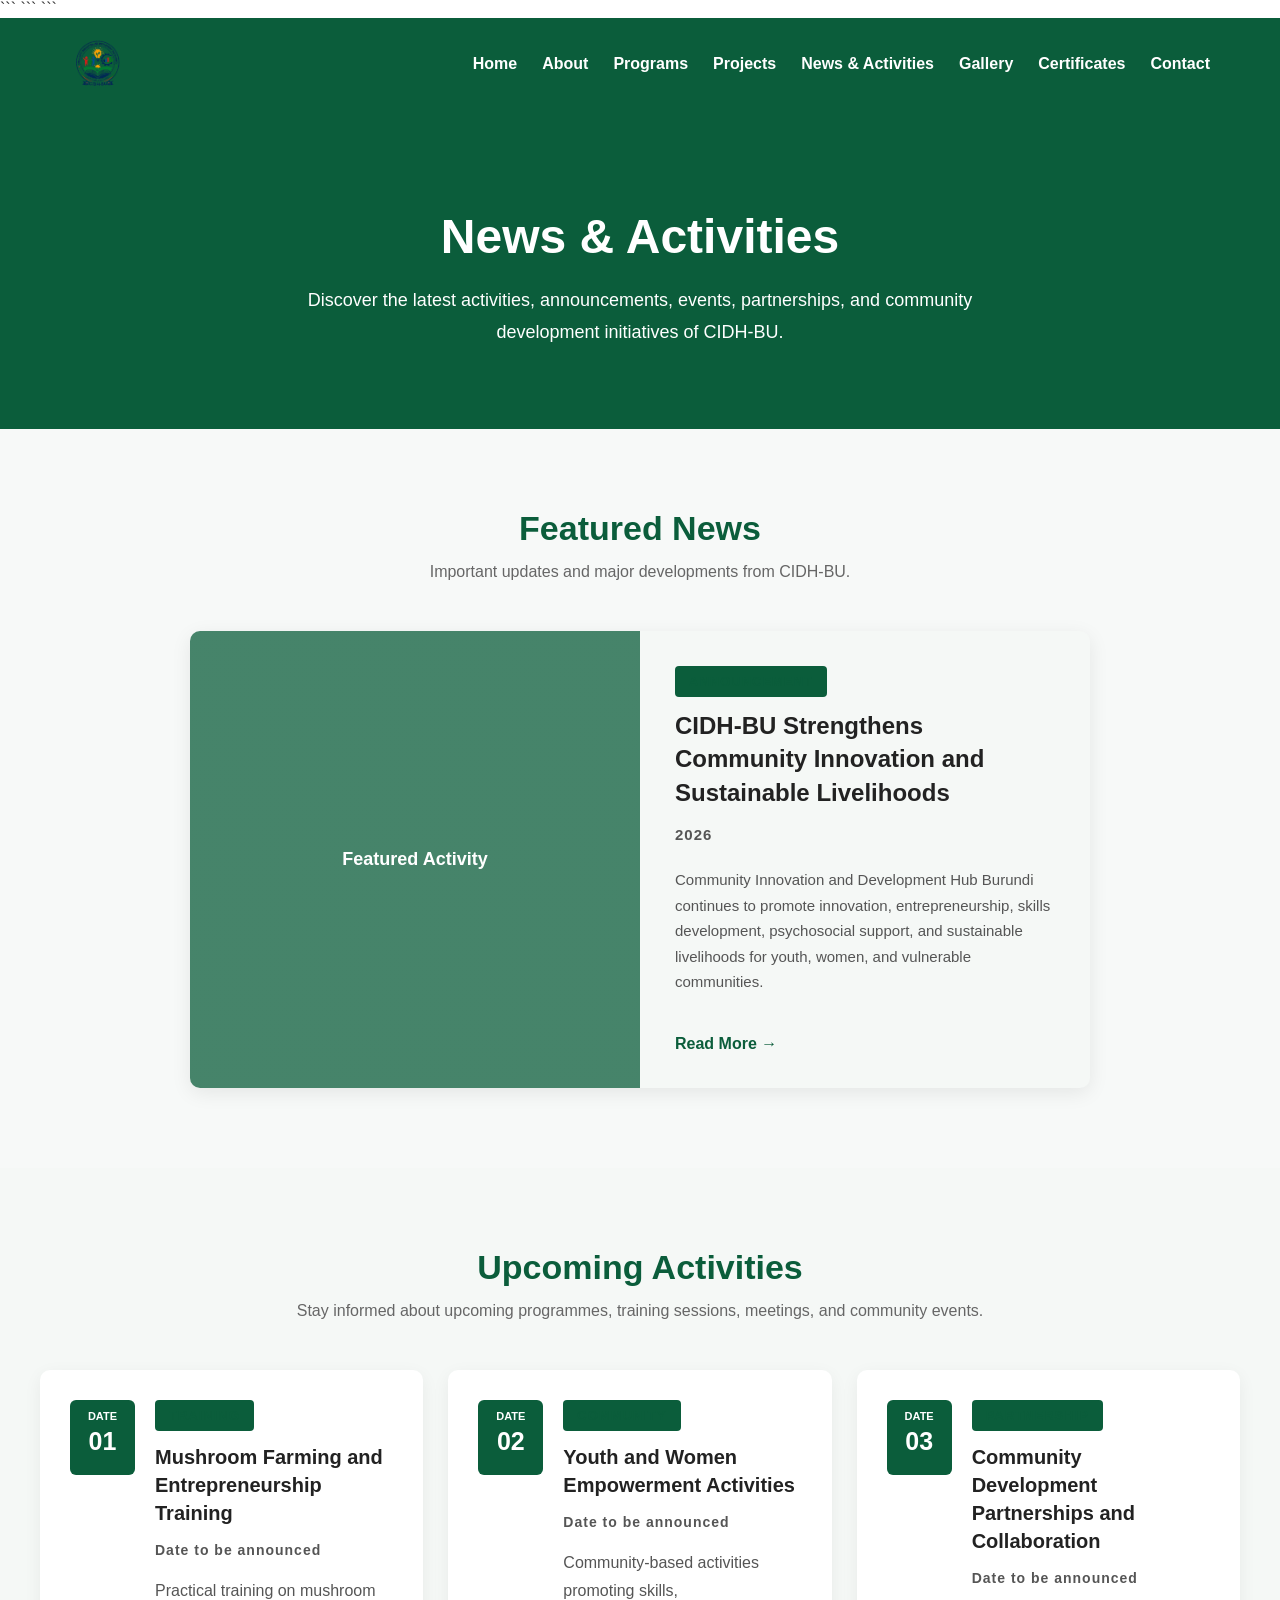
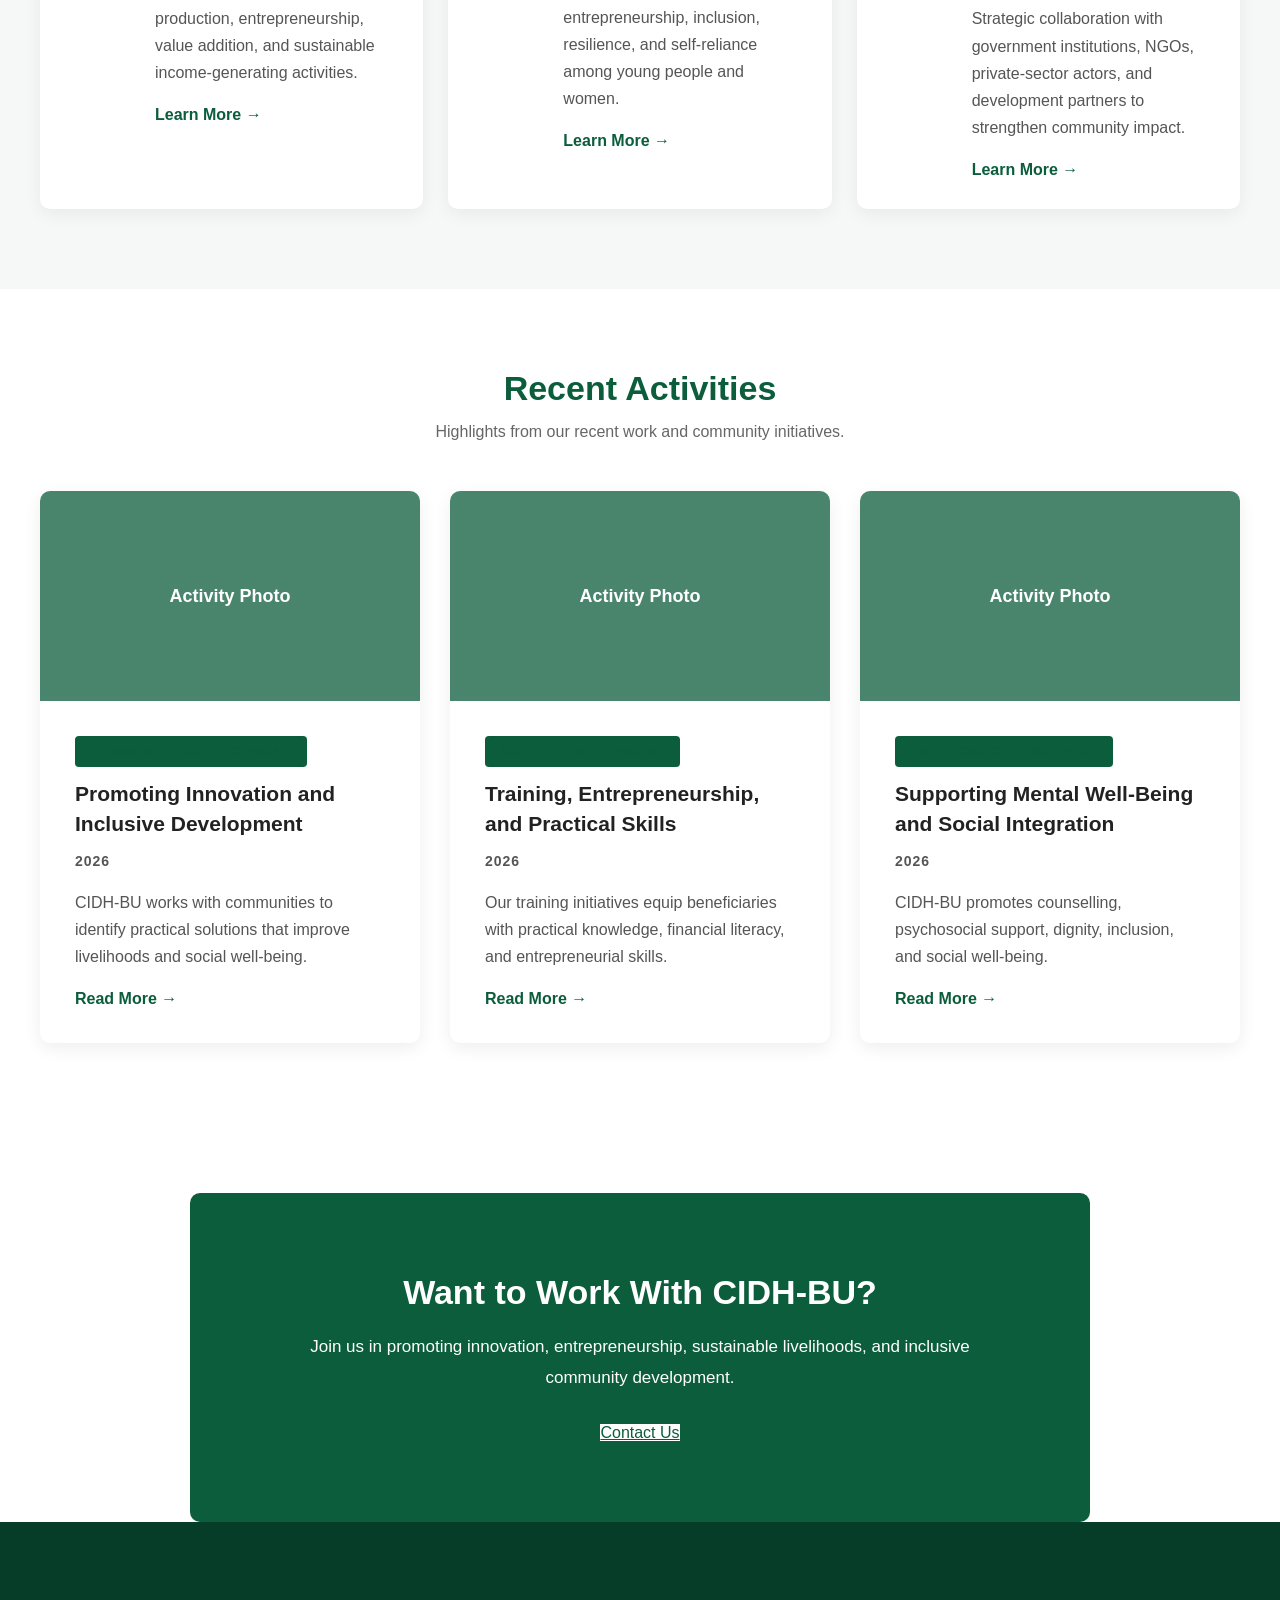
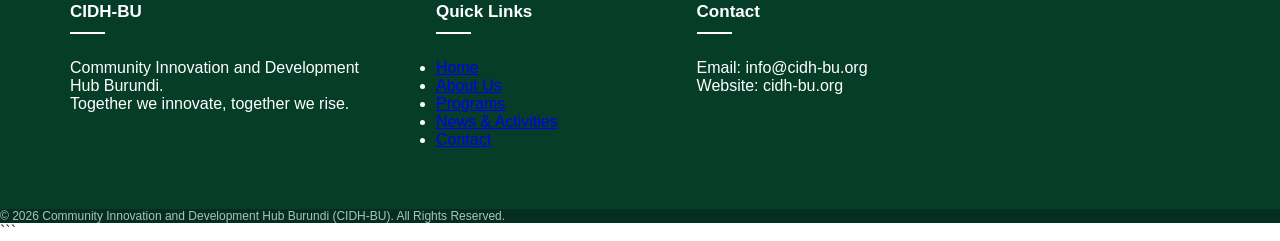
<file: news.html>
<!DOCTYPE html>

<html lang="en">

<head>

```
<meta charset="UTF-8">

<meta
    name="viewport"
    content="width=device-width, initial-scale=1.0"
>

<title>News & Activities | CIDH-BU</title>

<meta
    name="description"
    content="Latest news, activities, events, training programmes, partnerships, and community development initiatives of Community Innovation and Development Hub Burundi (CIDH-BU)."
>

<link rel="stylesheet" href="style.css">
```

</head>

<body>

```
<!-- ========================================
     HEADER
     ======================================== -->

<header class="header">

    <nav class="navbar">

        <div class="logo">
            <a href="index.html">
                <img
                    src="images/logo.png"
                    alt="CIDH-BU Logo"
                >
            </a>
        </div>

        <ul class="nav-links">

            <li>
                <a href="index.html">Home</a>
            </li>

            <li>
                <a href="index.html#about">About</a>
            </li>

            <li>
                <a href="index.html#programs">Programs</a>
            </li>

            <li>
                <a href="index.html#projects">Projects</a>
            </li>

            <li>
                <a href="news.html" class="active">News & Activities</a>
            </li>

            <li>
                <a href="index.html#gallery">Gallery</a>
            </li>

            <li>
                <a href="index.html#verification">Certificates</a>
            </li>

            <li>
                <a href="index.html#contact">Contact</a>
            </li>

        </ul>

        <button
            class="menu-toggle"
            aria-label="Open navigation menu"
        >
            ☰
        </button>

    </nav>

</header>


<main>

    <!-- ========================================
         PAGE HERO
         ======================================== -->

    <section class="page-hero">

        <div class="container">

            <h1>
                News & Activities
            </h1>

            <p>
                Discover the latest activities, announcements, events,
                partnerships, and community development initiatives of CIDH-BU.
            </p>

        </div>

    </section>


    <!-- ========================================
         FEATURED NEWS
         ======================================== -->

    <section class="news-section">

        <div class="container">

            <div class="section-heading">

                <h2>
                    Featured News
                </h2>

                <p>
                    Important updates and major developments from CIDH-BU.
                </p>

            </div>


            <div class="featured-news-grid">

                <article class="featured-news-card">

                    <div class="news-image-placeholder">
                        <span>Featured Activity</span>
                    </div>

                    <div class="news-content">

                        <span class="news-category">
                            Announcement
                        </span>

                        <h3>
                            CIDH-BU Strengthens Community Innovation and Sustainable Livelihoods
                        </h3>

                        <p class="news-date">
                            2026
                        </p>

                        <p>
                            Community Innovation and Development Hub Burundi
                            continues to promote innovation, entrepreneurship,
                            skills development, psychosocial support, and
                            sustainable livelihoods for youth, women, and
                            vulnerable communities.
                        </p>

                        <a
                            href="#"
                            class="news-link"
                        >
                            Read More →
                        </a>

                    </div>

                </article>

            </div>

        </div>

    </section>


    <!-- ========================================
         UPCOMING ACTIVITIES
         ======================================== -->

    <section class="activities-section">

        <div class="container">

            <div class="section-heading">

                <h2>
                    Upcoming Activities
                </h2>

                <p>
                    Stay informed about upcoming programmes, training sessions,
                    meetings, and community events.
                </p>

            </div>


            <div class="activities-grid">

                <article class="activity-card">

                    <div class="activity-date">
                        <span class="activity-month">DATE</span>
                        <span class="activity-day">01</span>
                    </div>

                    <div class="activity-content">

                        <span class="news-category">
                            Training
                        </span>

                        <h3>
                            Mushroom Farming and Entrepreneurship Training
                        </h3>

                        <p class="news-date">
                            Date to be announced
                        </p>

                        <p>
                            Practical training on mushroom production,
                            entrepreneurship, value addition, and sustainable
                            income-generating activities.
                        </p>

                        <a
                            href="index.html#contact"
                            class="news-link"
                        >
                            Learn More →
                        </a>

                    </div>

                </article>


                <article class="activity-card">

                    <div class="activity-date">
                        <span class="activity-month">DATE</span>
                        <span class="activity-day">02</span>
                    </div>

                    <div class="activity-content">

                        <span class="news-category">
                            Community
                        </span>

                        <h3>
                            Youth and Women Empowerment Activities
                        </h3>

                        <p class="news-date">
                            Date to be announced
                        </p>

                        <p>
                            Community-based activities promoting skills,
                            entrepreneurship, inclusion, resilience, and
                            self-reliance among young people and women.
                        </p>

                        <a
                            href="index.html#contact"
                            class="news-link"
                        >
                            Learn More →
                        </a>

                    </div>

                </article>


                <article class="activity-card">

                    <div class="activity-date">
                        <span class="activity-month">DATE</span>
                        <span class="activity-day">03</span>
                    </div>

                    <div class="activity-content">

                        <span class="news-category">
                            Partnership
                        </span>

                        <h3>
                            Community Development Partnerships and Collaboration
                        </h3>

                        <p class="news-date">
                            Date to be announced
                        </p>

                        <p>
                            Strategic collaboration with government institutions,
                            NGOs, private-sector actors, and development partners
                            to strengthen community impact.
                        </p>

                        <a
                            href="index.html#contact"
                            class="news-link"
                        >
                            Learn More →
                        </a>

                    </div>

                </article>

            </div>

        </div>

    </section>


    <!-- ========================================
         RECENT ACTIVITIES
         ======================================== -->

    <section class="recent-news-section">

        <div class="container">

            <div class="section-heading">

                <h2>
                    Recent Activities
                </h2>

                <p>
                    Highlights from our recent work and community initiatives.
                </p>

            </div>


            <div class="recent-news-grid">

                <article class="recent-news-card">

                    <div class="recent-news-image">
                        <span>Activity Photo</span>
                    </div>

                    <div class="recent-news-content">

                        <span class="news-category">
                            Community Development
                        </span>

                        <h3>
                            Promoting Innovation and Inclusive Development
                        </h3>

                        <p class="news-date">
                            2026
                        </p>

                        <p>
                            CIDH-BU works with communities to identify practical
                            solutions that improve livelihoods and social well-being.
                        </p>

                        <a
                            href="#"
                            class="news-link"
                        >
                            Read More →
                        </a>

                    </div>

                </article>


                <article class="recent-news-card">

                    <div class="recent-news-image">
                        <span>Activity Photo</span>
                    </div>

                    <div class="recent-news-content">

                        <span class="news-category">
                            Skills Development
                        </span>

                        <h3>
                            Training, Entrepreneurship, and Practical Skills
                        </h3>

                        <p class="news-date">
                            2026
                        </p>

                        <p>
                            Our training initiatives equip beneficiaries with
                            practical knowledge, financial literacy, and
                            entrepreneurial skills.
                        </p>

                        <a
                            href="#"
                            class="news-link"
                        >
                            Read More →
                        </a>

                    </div>

                </article>


                <article class="recent-news-card">

                    <div class="recent-news-image">
                        <span>Activity Photo</span>
                    </div>

                    <div class="recent-news-content">

                        <span class="news-category">
                            Psychosocial Support
                        </span>

                        <h3>
                            Supporting Mental Well-Being and Social Integration
                        </h3>

                        <p class="news-date">
                            2026
                        </p>

                        <p>
                            CIDH-BU promotes counselling, psychosocial support,
                            dignity, inclusion, and social well-being.
                        </p>

                        <a
                            href="#"
                            class="news-link"
                        >
                            Read More →
                        </a>

                    </div>

                </article>

            </div>

        </div>

    </section>


    <!-- ========================================
         CALL TO ACTION
         ======================================== -->

    <section class="news-cta">

        <div class="container">

            <h2>
                Want to Work With CIDH-BU?
            </h2>

            <p>
                Join us in promoting innovation, entrepreneurship, sustainable
                livelihoods, and inclusive community development.
            </p>

            <a
                href="index.html#contact"
                class="btn-primary"
            >
                Contact Us
            </a>

        </div>

    </section>

</main>


<!-- ========================================
     FOOTER
     ======================================== -->

<footer class="footer">

    <div class="footer-container">

        <div class="footer-column">

            <h4>
                CIDH-BU
            </h4>

            <p>
                Community Innovation and Development Hub Burundi.
            </p>

            <p>
                Together we innovate, together we rise.
            </p>

        </div>


        <div class="footer-column">

            <h4>
                Quick Links
            </h4>

            <ul>

                <li>
                    <a href="index.html">Home</a>
                </li>

                <li>
                    <a href="index.html#about">About Us</a>
                </li>

                <li>
                    <a href="index.html#programs">Programs</a>
                </li>

                <li>
                    <a href="news.html">News & Activities</a>
                </li>

                <li>
                    <a href="index.html#contact">Contact</a>
                </li>

            </ul>

        </div>


        <div class="footer-column">

            <h4>
                Contact
            </h4>

            <p>
                Email: info@cidh-bu.org
            </p>

            <p>
                Website: cidh-bu.org
            </p>

        </div>

    </div>


    <div class="footer-bottom">

        <p>
            © <span id="current-year"></span>
            Community Innovation and Development Hub Burundi (CIDH-BU).
            All Rights Reserved.
        </p>

    </div>

</footer>


<script src="script.js" defer></script>
```

</body>

</html>
</file>
<file: style.css>
html {
    scroll-behavior: smooth;
}

section {
    scroll-margin-top: 80px;
}

/* ========================================
   CIDH-BU WEBSITE
   Main Stylesheet
   ======================================== */


/* General Settings */

* {
    margin: 0;
    padding: 0;
    box-sizing: border-box;
}

body {
    font-family: Arial, sans-serif;
    color: #333333;
    background-color: #ffffff;
}


/* ========================================
   NAVIGATION BAR
   ======================================== */

   .header {
    background-color: #0b5d3b;
    width: 100%;
    position: sticky;
    top: 0;
    z-index: 1000;
}


.navbar {
    max-width: 1200px;
    margin: auto;

    display: flex;
    justify-content: space-between;
    align-items: center;

    padding: 18px 30px;
}


/* Logo */


.logo img {
    height: 55px;
    width: auto;
    display: block;
}

/* Navigation Links */

.nav-links {
    display: flex;
    list-style: none;
    gap: 25px;
}

.nav-links a {
    color: #ffffff;
    text-decoration: none;
    font-size: 16px;
    font-weight: 600;

    transition: 0.3s;
}


/* Hover Effect */

.nav-links a:hover {
    color: #d8f3dc;
}


/* ========================================
   HERO SECTION
   ======================================== */


   .hero {
    min-height: 85vh;
    display: flex;
    align-items: center;
    position: relative;

    background-image:
        linear-gradient(
            rgba(6, 61, 40, 0.78),
            rgba(6, 61, 40, 0.78)
        ),
        url("images/hero.png");

    background-size: cover;
    background-position: center;
    background-repeat: no-repeat;

    padding: 80px 30px;
}



/* Hero Content */

.hero-content {
    max-width: 900px;
    margin: auto;

    text-align: center;

    color: #ffffff;
}


/* Small tagline */

.hero-tagline {
    font-size: 14px;
    font-weight: bold;

    letter-spacing: 2px;

    margin-bottom: 25px;
}


/* Main heading */

.hero h1 {
    font-size: 56px;
    line-height: 1.15;

    margin-bottom: 25px;
}


/* Description */

.hero-description {
    max-width: 750px;
    margin: 0 auto 35px;

    font-size: 19px;
    line-height: 1.7;
}


/* Buttons container */

.hero-buttons {
    display: flex;

    justify-content: center;

    gap: 15px;
}


/* General button */

.btn {
    display: inline-block;

    padding: 14px 30px;

    border-radius: 5px;

    text-decoration: none;

    font-weight: bold;

    transition: 0.3s;
}


/* Primary button */

.btn-primary {
    background-color: #ffffff;
    color: #0b5d3b;
}

.btn-primary:hover {
    background-color: #e8f5e9;
}


/* Secondary button */

.btn-secondary {
    border: 2px solid #ffffff;
    color: #ffffff;
}

.btn-secondary:hover {
    background-color: #ffffff;
    color: #0b5d3b;
}

/* ========================================
   ABOUT SECTION
   ======================================== */

.about-section {
    padding: 100px 30px;
    background-color: #f7f9f8;
}

.section-header {
    max-width: 850px;
    margin: 0 auto 60px;
    text-align: center;
}

.section-tag {
    color: #0b5d3b;
    font-size: 14px;
    font-weight: bold;
    letter-spacing: 2px;
    margin-bottom: 12px;
}

.section-header h2 {
    font-size: 42px;
    color: #0b5d3b;
    margin-bottom: 20px;
}

.section-intro {
    font-size: 18px;
    line-height: 1.7;
    color: #555555;
}


/* About content */

.about-content {
    max-width: 1100px;
    margin: 0 auto 60px;

    display: grid;
    grid-template-columns: 2fr 1fr;

    gap: 50px;
    align-items: start;
}

.about-text h3 {
    font-size: 28px;
    color: #222222;
    margin-bottom: 20px;
}

.about-text p {
    font-size: 17px;
    line-height: 1.8;
    color: #555555;
    margin-bottom: 18px;
}


/* Registration card */

.registration-card {
    background-color: #ffffff;

    padding: 30px;

    border-radius: 10px;

    box-shadow: 0 5px 20px rgba(0, 0, 0, 0.08);

    border-top: 4px solid #0b5d3b;
}

.registration-card h3 {
    color: #0b5d3b;
    font-size: 22px;
    margin-bottom: 15px;
}

.registration-card p {
    color: #555555;
    line-height: 1.7;
    margin-bottom: 15px;
}

.registration-details {
    border-top: 1px solid #eeeeee;
    padding-top: 15px;
}

.registration-details p {
    margin-bottom: 8px;
}


/* Purpose, Vision and Mission cards */

.about-cards {
    max-width: 1100px;
    margin: auto;

    display: grid;
    grid-template-columns: repeat(3, 1fr);

    gap: 25px;
}

.info-card {
    background-color: #ffffff;

    padding: 35px;

    border-radius: 10px;

    box-shadow: 0 5px 20px rgba(0, 0, 0, 0.06);

    transition: transform 0.3s ease;
}

.info-card:hover {
    transform: translateY(-5px);
}

.card-icon {
    font-size: 30px;
    color: #0b5d3b;
    margin-bottom: 15px;
}

.info-card h3 {
    font-size: 24px;
    color: #0b5d3b;
    margin-bottom: 15px;
}

.info-card p {
    font-size: 16px;
    line-height: 1.7;
    color: #555555;
}

/* ========================================
   OBJECTIVES SECTION
   ======================================== */

.objectives-section {
    padding: 100px 30px;
    background-color: #ffffff;
}

.objectives-grid {
    max-width: 1100px;
    margin: auto;

    display: grid;
    grid-template-columns: repeat(2, 1fr);

    gap: 25px;
}

.objective-card {
    position: relative;

    background-color: #f7f9f8;

    padding: 35px;

    border-radius: 10px;

    border-left: 4px solid #0b5d3b;

    transition: 0.3s ease;
}

.objective-card:hover {
    transform: translateY(-5px);

    box-shadow: 0 8px 25px rgba(0, 0, 0, 0.08);
}

.objective-number {
    font-size: 16px;
    font-weight: bold;

    color: #0b5d3b;

    margin-bottom: 12px;
}

.objective-card h3 {
    font-size: 22px;

    color: #222222;

    margin-bottom: 12px;
}

.objective-card p {
    font-size: 16px;

    line-height: 1.7;

    color: #555555;
}

/* ========================================
   TARGET BENEFICIARIES
   ======================================== */

.beneficiaries-section {
    padding: 100px 30px;

    background-color: #f7f9f8;
}

.beneficiaries-grid {
    max-width: 1100px;
    margin: auto;

    display: grid;
    grid-template-columns: repeat(4, 1fr);

    gap: 20px;
}

.beneficiary-card {
    background-color: #ffffff;

    padding: 30px;

    text-align: center;

    border-radius: 10px;

    box-shadow: 0 5px 20px rgba(0, 0, 0, 0.06);

    transition: 0.3s ease;
}

.beneficiary-card:hover {
    transform: translateY(-5px);
}

.beneficiary-icon {
    font-size: 38px;

    margin-bottom: 15px;
}

.beneficiary-card h3 {
    font-size: 21px;

    color: #0b5d3b;

    margin-bottom: 12px;
}

.beneficiary-card p {
    font-size: 15px;

    line-height: 1.7;

    color: #555555;
}

/* ========================================
   PROGRAMS & SERVICES
   ======================================== */

.programs-section {
    padding: 100px 30px;
    background-color: #ffffff;
}

.programs-grid {
    max-width: 1100px;
    margin: auto;

    display: grid;
    grid-template-columns: repeat(3, 1fr);

    gap: 25px;
}

.program-card {
    padding: 35px;

    background-color: #f7f9f8;

    border-radius: 10px;

    border-top: 4px solid #0b5d3b;

    transition: all 0.3s ease;
}

.program-card:hover {
    transform: translateY(-7px);

    box-shadow: 0 10px 30px rgba(0, 0, 0, 0.10);
}

.program-icon {
    width: 50px;
    height: 50px;

    display: flex;
    align-items: center;
    justify-content: center;

    background-color: #0b5d3b;
    color: #ffffff;

    border-radius: 50%;

    font-weight: bold;

    margin-bottom: 20px;
}

.program-card h3 {
    font-size: 21px;

    line-height: 1.4;

    color: #222222;

    margin-bottom: 15px;
}

.program-card p {
    font-size: 15px;

    line-height: 1.7;

    color: #555555;

    margin-bottom: 20px;
}

.program-link {
    color: #0b5d3b;

    text-decoration: none;

    font-weight: bold;

    font-size: 15px;
}

.program-link:hover {
    text-decoration: underline;
}


/* Programs CTA */

.programs-cta {
    max-width: 850px;

    margin: 70px auto 0;

    padding: 50px 30px;

    text-align: center;

    background-color: #0b5d3b;

    color: #ffffff;

    border-radius: 12px;
}

.programs-cta h3 {
    font-size: 30px;

    margin-bottom: 15px;
}

.programs-cta p {
    font-size: 17px;

    line-height: 1.7;

    margin-bottom: 25px;
}


/* ========================================
   PROJECTS & IMPACT
   ======================================== */

.projects-section {
    padding: 100px 30px;
    background-color: #ffffff;
}

.projects-section .section-header {
    max-width: 800px;
    margin: 0 auto 60px;
    text-align: center;
}

.projects-grid {
    max-width: 1200px;
    margin: 0 auto;
    display: grid;
    grid-template-columns: repeat(2, 1fr);
    gap: 30px;
}

.project-card {
    background-color: #ffffff;
    border: 1px solid #e5e5e5;
    border-radius: 10px;
    overflow: hidden;
    transition: 0.3s ease;
}

.project-card:hover {
    transform: translateY(-8px);
    box-shadow: 0 15px 35px rgba(0, 0, 0, 0.10);
}

.project-image {
    height: 230px;
    background-color: #dcefe5;
    display: flex;
    align-items: flex-start;
    justify-content: flex-end;
    padding: 20px;
    position: relative;
}

.project-mushroom {
    background-color: #dcefe5;
}

.project-entrepreneurship {
    background-color: #e8f0ea;
}

.project-training {
    background-color: #edf3ef;
}

.project-community {
    background-color: #e2eee8;
}

.project-innovation {
    background-color: #eaf2ed;
}

.project-wellbeing {
    background-color: #e5f0eb;
}

.project-label {
    background-color: #0b5d3b;
    color: #ffffff;
    padding: 8px 14px;
    border-radius: 4px;
    font-size: 11px;
    font-weight: bold;
    letter-spacing: 1px;
}

.project-content {
    padding: 35px 30px;
}

.project-category {
    color: #0b5d3b;
    font-size: 12px;
    font-weight: bold;
    letter-spacing: 1.5px;
    margin-bottom: 12px;
}

.project-content h3 {
    color: #222222;
    font-size: 24px;
    line-height: 1.3;
    margin-bottom: 18px;
}

.project-content p {
    color: #555555;
    font-size: 16px;
    line-height: 1.7;
    margin-bottom: 15px;
}

.project-link {
    display: inline-block;
    margin-top: 10px;
    color: #0b5d3b;
    text-decoration: none;
    font-weight: bold;
}

.project-link:hover {
    text-decoration: underline;
}


/* ========================================
   IMPACT APPROACH
   ======================================== */

.impact-approach {
    max-width: 1200px;
    margin: 90px auto 0;
    padding: 60px 40px;
    background-color: #f7f9f8;
    border-radius: 12px;
}

.impact-header {
    text-align: center;
    margin-bottom: 45px;
}

.impact-header h3 {
    color: #222222;
    font-size: 32px;
    margin-top: 10px;
}

.impact-grid {
    display: grid;
    grid-template-columns: repeat(4, 1fr);
    gap: 25px;
}

.impact-item {
    text-align: center;
    padding: 10px;
}

.impact-number {
    width: 50px;
    height: 50px;
    margin: 0 auto 20px;
    display: flex;
    align-items: center;
    justify-content: center;
    background-color: #0b5d3b;
    color: #ffffff;
    border-radius: 50%;
    font-size: 14px;
    font-weight: bold;
}

.impact-item h4 {
    color: #0b5d3b;
    font-size: 18px;
    margin-bottom: 12px;
}

.impact-item p {
    color: #555555;
    font-size: 14px;
    line-height: 1.7;
}

/* ========================================
   NEWS & EVENTS
   ======================================== */

.news-section {
    padding: 100px 30px;
    background-color: #f7f9f8;
}

.news-section .section-header {
    max-width: 800px;
    margin: 0 auto 60px;
    text-align: center;
}

.news-grid {
    max-width: 1200px;
    margin: 0 auto;
    display: grid;
    grid-template-columns: repeat(3, 1fr);
    gap: 30px;
}

.news-card {
    background-color: #ffffff;
    border-radius: 10px;
    overflow: hidden;
    border: 1px solid #e5e5e5;
    transition: 0.3s ease;
}

.news-card:hover {
    transform: translateY(-8px);
    box-shadow: 0 15px 35px rgba(0, 0, 0, 0.10);
}

.news-image {
    height: 210px;
    background-color: #dcefe5;
    padding: 20px;
    display: flex;
    justify-content: flex-end;
    align-items: flex-start;
}

.news-featured {
    background-color: #dcefe5;
}

.news-training {
    background-color: #e8f0ea;
}

.news-community {
    background-color: #e2eee8;
}

.news-category {
    background-color: #0b5d3b;
    color: #ffffff;
    padding: 8px 14px;
    border-radius: 4px;
    font-size: 11px;
    font-weight: bold;
    letter-spacing: 1px;
}

.news-content {
    padding: 30px;
}

.news-date {
    color: #0b5d3b;
    font-size: 12px;
    font-weight: bold;
    letter-spacing: 1px;
    margin-bottom: 12px;
}

.news-content h3 {
    color: #222222;
    font-size: 21px;
    line-height: 1.4;
    margin-bottom: 15px;
}

.news-content p {
    color: #555555;
    font-size: 15px;
    line-height: 1.7;
    margin-bottom: 20px;
}

.news-link {
    color: #0b5d3b;
    text-decoration: none;
    font-weight: bold;
}

.news-link:hover {
    text-decoration: underline;
}


/* ========================================
   EVENTS
   ======================================== */

.events-section {
    max-width: 1200px;
    margin: 90px auto 0;
}

.events-header {
    text-align: center;
    margin-bottom: 40px;
}

.events-header h3 {
    color: #222222;
    font-size: 32px;
    margin-top: 10px;
}

.events-list {
    display: flex;
    flex-direction: column;
    gap: 18px;
}

.event-item {
    display: flex;
    align-items: center;
    gap: 25px;
    padding: 25px 30px;
    background-color: #ffffff;
    border: 1px solid #e5e5e5;
    border-radius: 8px;
    transition: 0.3s ease;
}

.event-item:hover {
    transform: translateX(5px);
    box-shadow: 0 8px 25px rgba(0, 0, 0, 0.07);
}

.event-number {
    min-width: 50px;
    height: 50px;
    display: flex;
    align-items: center;
    justify-content: center;
    background-color: #0b5d3b;
    color: #ffffff;
    border-radius: 50%;
    font-size: 14px;
    font-weight: bold;
}

.event-details {
    flex: 1;
}

.event-type {
    color: #0b5d3b;
    font-size: 11px;
    font-weight: bold;
    letter-spacing: 1px;
}

.event-details h4 {
    color: #222222;
    font-size: 19px;
    margin: 8px 0;
}

.event-details p {
    color: #555555;
    font-size: 14px;
    line-height: 1.6;
}

.event-link {
    color: #0b5d3b;
    text-decoration: none;
    font-weight: bold;
    white-space: nowrap;
}

.event-link:hover {
    text-decoration: underline;
}


/* ========================================
   NEWS CTA
   ======================================== */

.news-cta {
    max-width: 900px;
    margin: 70px auto 0;
    padding: 50px 30px;
    text-align: center;
    background-color: #0b5d3b;
    color: #ffffff;
    border-radius: 10px;
}

.news-cta h3 {
    font-size: 30px;
    margin-bottom: 15px;
}

.news-cta p {
    font-size: 17px;
    line-height: 1.7;
    margin-bottom: 30px;
}

/* ========================================
   GALLERY
   ======================================== */

.gallery-section {
    padding: 100px 30px;
    background-color: #ffffff;
}

.gallery-section .section-header {
    max-width: 800px;
    margin: 0 auto 60px;
    text-align: center;
}

.gallery-grid {
    max-width: 1200px;
    margin: 0 auto;
    display: grid;
    grid-template-columns: repeat(3, 1fr);
    gap: 20px;
}

.gallery-item {
    height: 300px;
    position: relative;
    overflow: hidden;
    border-radius: 10px;
    background-color: #dcefe5;
    transition: 0.4s ease;
}

.gallery-item:hover {
    transform: scale(1.02);
}

.gallery-mushroom {
    background-color: #dcefe5;
}

.gallery-training {
    background-color: #e8f0ea;
}

.gallery-entrepreneurship {
    background-color: #e2eee8;
}

.gallery-community {
    background-color: #edf3ef;
}

.gallery-innovation {
    background-color: #eaf2ed;
}

.gallery-wellbeing {
    background-color: #e5f0eb;
}

.gallery-overlay {
    position: absolute;
    left: 0;
    right: 0;
    bottom: 0;
    padding: 30px 25px;
    background: linear-gradient(
        transparent,
        rgba(0, 0, 0, 0.75)
    );
    color: #ffffff;
}

.gallery-overlay span {
    font-size: 11px;
    font-weight: bold;
    letter-spacing: 1.5px;
}

.gallery-overlay h3 {
    font-size: 21px;
    margin-top: 8px;
}

.gallery-cta {
    max-width: 900px;
    margin: 70px auto 0;
    padding: 45px 30px;
    text-align: center;
    background-color: #f7f9f8;
    border-radius: 10px;
}

.gallery-cta h3 {
    color: #0b5d3b;
    font-size: 28px;
    margin-bottom: 15px;
}

.gallery-cta p {
    color: #555555;
    font-size: 16px;
    line-height: 1.7;
}


/* ========================================
   GALLERY MOBILE RESPONSIVENESS
   ======================================== */

@media (max-width: 900px) {

    .gallery-grid {
        grid-template-columns: repeat(2, 1fr);
    }

}

@media (max-width: 600px) {

    .gallery-section {
        padding: 70px 20px;
    }

    .gallery-grid {
        grid-template-columns: 1fr;
    }

    .gallery-item {
        height: 260px;
    }

    .gallery-cta {
        padding: 40px 20px;
    }

    .gallery-cta h3 {
        font-size: 25px;
    }

}

/* ========================================
   CERTIFICATE VERIFICATION
   ======================================== */

.verification-section {
    padding: 100px 30px;
    background-color: #0b5d3b;
    color: #ffffff;
}

.verification-container {
    max-width: 1100px;
    margin: 0 auto;
    display: grid;
    grid-template-columns: 1fr 1fr;
    gap: 70px;
    align-items: center;
}

.verification-content .section-tag {
    color: #d8f3dc;
}

.verification-content h2 {
    font-size: 46px;
    line-height: 1.2;
    margin: 15px 0 25px;
}

.verification-intro {
    font-size: 20px;
    line-height: 1.6;
    margin-bottom: 20px;
}

.verification-description {
    color: #d8e8df;
    font-size: 16px;
    line-height: 1.7;
    max-width: 520px;
}

.verification-card {
    background-color: #ffffff;
    color: #333333;
    padding: 45px 40px;
    border-radius: 12px;
    box-shadow: 0 15px 40px rgba(0, 0, 0, 0.15);
}

.verification-icon {
    width: 60px;
    height: 60px;
    display: flex;
    align-items: center;
    justify-content: center;
    background-color: #0b5d3b;
    color: #ffffff;
    border-radius: 50%;
    font-size: 28px;
    font-weight: bold;
    margin-bottom: 20px;
}

.verification-card h3 {
    color: #222222;
    font-size: 27px;
    margin-bottom: 10px;
}

.verification-card > p {
    color: #666666;
    margin-bottom: 30px;
}

.verification-form {
    display: flex;
    flex-direction: column;
}

.verification-form label {
    color: #333333;
    font-size: 14px;
    font-weight: bold;
    margin-bottom: 8px;
}

.verification-form input {
    width: 100%;
    padding: 15px;
    border: 1px solid #d5d5d5;
    border-radius: 5px;
    font-size: 16px;
    margin-bottom: 18px;
    outline: none;
}

.verification-form input:focus {
    border-color: #0b5d3b;
    box-shadow: 0 0 0 3px rgba(11, 93, 59, 0.10);
}

.verification-button {
    padding: 15px 25px;
    border: none;
    border-radius: 5px;
    background-color: #0b5d3b;
    color: #ffffff;
    font-size: 16px;
    font-weight: bold;
    cursor: pointer;
    transition: 0.3s ease;
}

.verification-button:hover {
    background-color: #08472e;
}

.verification-note {
    margin-top: 25px;
    padding: 15px;
    background-color: #f7f9f8;
    border-left: 4px solid #0b5d3b;
    color: #666666;
    font-size: 13px;
    line-height: 1.6;
}


/* ========================================
   VERIFICATION MOBILE RESPONSIVENESS
   ======================================== */

@media (max-width: 800px) {

    .verification-container {
        grid-template-columns: 1fr;
        gap: 40px;
    }

    .verification-content h2 {
        font-size: 38px;
    }

}

@media (max-width: 600px) {

    .verification-section {
        padding: 70px 20px;
    }

    .verification-card {
        padding: 35px 25px;
    }

    .verification-content h2 {
        font-size: 34px;
    }

}

/* ========================================
   CONTACT US
   ======================================== */

.contact-section {
    padding: 100px 30px;
    background-color: #f7f9f8;
}

.contact-section .section-header {
    max-width: 800px;
    margin: 0 auto 60px;
    text-align: center;
}

.contact-container {
    max-width: 1100px;
    margin: 0 auto;
    display: grid;
    grid-template-columns: 1fr 1fr;
    gap: 60px;
    align-items: start;
}


/* ========================================
   CONTACT INFORMATION
   ======================================== */

.contact-information {
    padding: 20px 0;
}

.contact-information h3 {
    color: #0b5d3b;
    font-size: 32px;
    margin-bottom: 20px;
}

.contact-description {
    color: #555555;
    font-size: 16px;
    line-height: 1.7;
    margin-bottom: 40px;
    max-width: 500px;
}

.contact-item {
    display: flex;
    align-items: flex-start;
    gap: 18px;
    margin-bottom: 30px;
}

.contact-icon {
    min-width: 50px;
    height: 50px;
    display: flex;
    align-items: center;
    justify-content: center;
    background-color: #0b5d3b;
    color: #ffffff;
    border-radius: 50%;
    font-size: 18px;
    font-weight: bold;
}

.contact-item span {
    display: block;
    color: #0b5d3b;
    font-size: 11px;
    font-weight: bold;
    letter-spacing: 1.5px;
    margin-bottom: 7px;
}

.contact-item a {
    display: block;
    color: #444444;
    text-decoration: none;
    font-size: 15px;
    line-height: 1.8;
}

.contact-item a:hover {
    color: #0b5d3b;
}

.contact-item p {
    color: #444444;
    font-size: 15px;
    line-height: 1.6;
}

.contact-motto {
    margin-top: 40px;
    padding: 25px;
    background-color: #ffffff;
    border-left: 4px solid #0b5d3b;
}

.contact-motto p {
    color: #0b5d3b;
    font-size: 18px;
    font-style: italic;
    font-weight: 600;
}


/* ========================================
   CONTACT FORM
   ======================================== */

.contact-form-card {
    background-color: #ffffff;
    padding: 45px 40px;
    border-radius: 12px;
    border: 1px solid #e5e5e5;
    box-shadow: 0 12px 30px rgba(0, 0, 0, 0.06);
}

.contact-form-card h3 {
    color: #222222;
    font-size: 28px;
    margin-bottom: 10px;
}

.contact-form-card > p {
    color: #666666;
    font-size: 15px;
    line-height: 1.6;
    margin-bottom: 30px;
}

.contact-form {
    display: flex;
    flex-direction: column;
    gap: 20px;
}

.form-group {
    display: flex;
    flex-direction: column;
}

.form-group label {
    color: #333333;
    font-size: 14px;
    font-weight: bold;
    margin-bottom: 8px;
}

.form-group input,
.form-group textarea {
    width: 100%;
    padding: 14px 15px;
    border: 1px solid #d5d5d5;
    border-radius: 5px;
    font-family: Arial, sans-serif;
    font-size: 15px;
    outline: none;
}

.form-group textarea {
    resize: vertical;
}

.form-group input:focus,
.form-group textarea:focus {
    border-color: #0b5d3b;
    box-shadow: 0 0 0 3px rgba(11, 93, 59, 0.10);
}

.contact-button {
    padding: 15px 25px;
    border: none;
    border-radius: 5px;
    background-color: #0b5d3b;
    color: #ffffff;
    font-size: 16px;
    font-weight: bold;
    cursor: pointer;
    transition: 0.3s ease;
}

.contact-button:hover {
    background-color: #08472e;
}


/* ========================================
   CONTACT MOBILE RESPONSIVENESS
   ======================================== */

@media (max-width: 800px) {

    .contact-container {
        grid-template-columns: 1fr;
        gap: 40px;
    }

}

@media (max-width: 600px) {

    .contact-section {
        padding: 70px 20px;
    }

    .contact-form-card {
        padding: 35px 25px;
    }

    .contact-information h3 {
        font-size: 28px;
    }

    .contact-form-card h3 {
        font-size: 25px;
    }

}

/* ========================================
   FOOTER
   ======================================== */

.footer {
    background-color: #063d28;
    color: #ffffff;
}

.footer-container {
    max-width: 1200px;
    margin: 0 auto;
    padding: 80px 30px 60px;
    display: grid;
    grid-template-columns: 1.5fr 1fr 1fr 1.2fr;
    gap: 50px;
}


/* Footer About */

.footer-logo {
    font-size: 32px;
    font-weight: bold;
    margin-bottom: 15px;
}

.footer-about h3 {
    font-size: 19px;
    line-height: 1.4;
    margin-bottom: 18px;
}

.footer-about > p {
    color: #c9ddd4;
    font-size: 14px;
    line-height: 1.7;
}

.footer-motto {
    margin-top: 20px;
    color: #ffffff !important;
    font-style: italic;
    font-weight: 600;
}


/* Footer Headings */

.footer-column h4 {
    font-size: 17px;
    margin-bottom: 25px;
    position: relative;
}

.footer-column h4::after {
    content: "";
    display: block;
    width: 35px;
    height: 2px;
    background-color: #ffffff;
    margin-top: 10px;
}


/* Footer Links */

.footer-links {
    list-style: none;
}

.footer-links li {
    margin-bottom: 12px;
}

.footer-links a {
    color: #c9ddd4;
    text-decoration: none;
    font-size: 14px;
    transition: 0.3s ease;
}

.footer-links a:hover {
    color: #ffffff;
    padding-left: 5px;
}


/* Footer Contact */

.footer-contact p {
    color: #ffffff;
    font-size: 14px;
    margin-bottom: 6px;
}

.footer-contact a {
    display: block;
    color: #c9ddd4;
    text-decoration: none;
    font-size: 14px;
    line-height: 1.8;
}

.footer-contact a:hover {
    color: #ffffff;
}

.footer-phone-title {
    margin-top: 20px;
}


/* Registration */

.footer-registration {
    max-width: 1200px;
    margin: 0 auto;
    padding: 25px 30px;
    border-top: 1px solid rgba(255, 255, 255, 0.15);
    border-bottom: 1px solid rgba(255, 255, 255, 0.15);
    text-align: center;
}

.footer-registration p {
    color: #c9ddd4;
    font-size: 13px;
    line-height: 1.8;
}


/* Bottom Footer */

.footer-bottom {
    background-color: #042f20;
}

.footer-bottom-container {
    max-width: 1200px;
    margin: 0 auto;
    padding: 20px 30px;
    display: flex;
    justify-content: space-between;
    align-items: center;
    gap: 20px;
}

.footer-bottom p {
    color: #a9c4b8;
    font-size: 12px;
}


/* ========================================
   FOOTER MOBILE RESPONSIVENESS
   ======================================== */

@media (max-width: 900px) {

    .footer-container {
        grid-template-columns: repeat(2, 1fr);
        gap: 45px;
    }

}

@media (max-width: 600px) {

    .footer-container {
        grid-template-columns: 1fr;
        padding: 60px 25px 40px;
        gap: 35px;
    }

    .footer-registration {
        padding: 25px 20px;
    }

    .footer-bottom-container {
        flex-direction: column;
        text-align: center;
        padding: 20px;
    }

}


/* =========================
words moving in background sentence
====================================  */

.moving-tagline {
    font-size: 18px;
    font-weight: 600;
    letter-spacing: 1px;
    white-space: nowrap;
    margin-bottom: 25px;
    animation: moveRightToLeft 12s linear infinite;
}

@keyframes moveRightToLeft {
    0% {
        transform: translateX(100%);
    }

    100% {
        transform: translateX(-100%);
    }
}


     .menu-toggle {
    display: none;
    background: none;
    border: none;
    color: #ffffff;
    font-size: 30px;
    cursor: pointer;
}


/* Mobile Navigation */
@media (max-width: 900px) {

    .navbar {
        position: relative;
    }

    .menu-toggle {
        display: block;
    }

    .nav-links {
        display: none;
        position: absolute;
        top: 100%;
        left: 0;
        width: 100%;
        background-color: #0b5d3b;
        flex-direction: column;
        gap: 0;
        padding: 10px 0;
    }

    .nav-links.active {
        display: flex;
    }

    .nav-links li {
        width: 100%;
    }

    .nav-links a {
        display: block;
        padding: 15px 30px;
    }
}

.verification-result.success {
    display: block;
    background-color: #e8f5e9;
    color: #0b5d3b;
    border: 1px solid #b7d8c5;
}

.verification-result.error {
    display: block;
    background-color: #fcebea;
    color: #a33a3a;
    border: 1px solid #e5b8b5;
}

.verification-result strong {
    display: block;
    font-size: 16px;
    margin-bottom: 6px;
}

.verification-result p {
    margin: 0;
}

    /* =========================================
   MOBILE RESPONSIVE DESIGN
   ========================================= */

/* Tablets and smaller laptops */
@media (max-width: 900px) {

    .navbar {
        padding: 15px 25px;
    }

    .nav-links {
        gap: 15px;
    }

    .hero {
        min-height: 80vh;
        padding: 70px 25px;
        text-align: center;
    }

    .hero-content {
        max-width: 700px;
        margin: 0 auto;
    }

    .hero h1 {
        font-size: 42px;
    }

    .hero-description {
        font-size: 16px;
    }

    .about-content {
        grid-template-columns: 1fr;
        gap: 40px;
    }

    .about-cards {
        grid-template-columns: 1fr 1fr;
    }

    .objectives-grid {
        grid-template-columns: 1fr 1fr;
    }

    .beneficiaries-grid {
        grid-template-columns: 1fr 1fr;
    }

    .programs-grid {
        grid-template-columns: 1fr 1fr;
    }

    .projects-grid {
        grid-template-columns: 1fr 1fr;
    }

    .gallery-grid {
        grid-template-columns: 1fr 1fr;
    }

    .news-grid {
        grid-template-columns: 1fr 1fr;
    }

    .impact-grid {
        grid-template-columns: 1fr 1fr;
    }

}


/* =========================================
   MOBILE PHONES
   ========================================= */

@media (max-width: 600px) {

    /* General spacing */

    section {
        padding-left: 20px !important;
        padding-right: 20px !important;
    }


    /* Navigation */

    .navbar {
        padding: 12px 20px;
    }

    .logo img {
        height: 45px;
    }


    /* Hero */

    .hero {
        min-height: 85vh;
        padding: 60px 20px;
    }

    .hero-tagline {
        font-size: 13px;
        letter-spacing: 0.8px;
    }

    .moving-tagline {
        font-size: 15px;
        margin-bottom: 20px;
    }

    .hero h1 {
        font-size: 32px;
        line-height: 1.2;
    }

    .hero-description {
        font-size: 15px;
        line-height: 1.6;
    }

    .hero-buttons {
        display: flex;
        flex-direction: column;
        gap: 12px;
        align-items: center;
    }

    .hero-buttons .btn {
        width: 100%;
        max-width: 280px;
        box-sizing: border-box;
    }


    /* Section headings */

    .section-header {
        margin-bottom: 40px;
    }

    .section-header h2 {
        font-size: 30px;
    }

    .section-intro {
        font-size: 15px;
        line-height: 1.6;
    }


    /* About */

    .about-content {
        grid-template-columns: 1fr;
    }

    .about-cards {
        grid-template-columns: 1fr;
    }


    /* Objectives */

    .objectives-grid {
        grid-template-columns: 1fr;
    }


    /* Beneficiaries */

    .beneficiaries-grid {
        grid-template-columns: 1fr;
    }


    /* Programs */

    .programs-grid {
        grid-template-columns: 1fr;
    }

    .program-card {
        padding: 30px 25px;
    }


    /* Projects */

    .projects-grid {
        grid-template-columns: 1fr;
    }

    .project-card {
        width: 100%;
    }


    /* News */

    .news-grid {
        grid-template-columns: 1fr;
    }


    /* Gallery */

    .gallery-grid {
        grid-template-columns: 1fr;
    }


    /* Impact */

    .impact-grid {
        grid-template-columns: 1fr;
    }


    /* Certificate Verification */

    .verification-container {
        grid-template-columns: 1fr;
        gap: 35px;
    }

    .verification-card {
        padding: 30px 20px;
    }


    /* Contact */

    .contact-container {
        grid-template-columns: 1fr;
    }

    .contact-form {
        width: 100%;
    }


    /* Footer */

    .footer-container {
        grid-template-columns: 1fr;
        text-align: center;
    }

    .footer-links {
        padding-left: 0;
        list-style: none;
    }

}


/* =========================================
   PROFESSIONAL MOBILE MENU
   ========================================= */

@media (max-width: 900px) {

    .header {
        position: sticky;
        top: 0;
    }

    .navbar {
        min-height: 65px;
    }

    .menu-toggle {
        display: flex;
        align-items: center;
        justify-content: center;
        width: 45px;
        height: 45px;
        font-size: 28px;
        border-radius: 6px;
        transition: 0.3s ease;
    }

    .menu-toggle:hover {
        background-color: rgba(255, 255, 255, 0.12);
    }

    .nav-links {
        top: 100%;
        left: 0;
        width: 100%;
        max-height: 0;
        overflow: hidden;
        opacity: 0;
        transition: max-height 0.35s ease, opacity 0.25s ease;
    }

    .nav-links.active {
        max-height: 600px;
        opacity: 1;
        box-shadow: 0 8px 20px rgba(0, 0, 0, 0.15);
    }

    .nav-links li {
        border-top: 1px solid rgba(255, 255, 255, 0.08);
    }

    .nav-links a {
        padding: 16px 25px;
        font-size: 16px;
    }

    .nav-links a:hover {
        background-color: rgba(255, 255, 255, 0.08);
    }
}

/* =========================================
   MOBILE SECTION OPTIMISATION
   ========================================= */

@media (max-width: 600px) {

    /* Section spacing */
    .about-section,
    .programs-section,
    .projects-section,
    .news-section,
    .gallery-section,
    .verification-section,
    .contact-section {
        padding-top: 70px !important;
        padding-bottom: 70px !important;
    }


    /* Headings */
    .section-tag {
        font-size: 13px;
        letter-spacing: 1px;
    }

    .section-header h2,
    .about-section h2,
    .programs-section h2,
    .projects-section h2,
    .news-section h2,
    .gallery-section h2,
    .verification-section h2,
    .contact-section h2 {
        font-size: 28px;
        line-height: 1.25;
    }


    /* About text */
    .about-text p {
        font-size: 15px;
        line-height: 1.7;
    }

    .registration-card {
        padding: 25px 20px;
    }


    /* Cards */
    .info-card,
    .objective-card,
    .beneficiary-card,
    .program-card,
    .project-card,
    .news-card {
        border-radius: 10px;
    }

    .objective-card,
    .beneficiary-card {
        padding: 25px 20px;
    }


    /* Programs */
    .program-card h3 {
        font-size: 20px;
    }

    .program-card p {
        font-size: 15px;
        line-height: 1.65;
    }


    /* Projects */
    .project-content {
        padding: 25px 20px;
    }

    .project-content h3 {
        font-size: 20px;
        line-height: 1.3;
    }

    .project-content p {
        font-size: 15px;
        line-height: 1.65;
    }


    /* News */
    .news-card {
        overflow: hidden;
    }

    .news-content {
        padding: 25px 20px;
    }


    /* Gallery */
    .gallery-item {
        min-height: 240px;
    }


    /* Certificate verification */
    .verification-content {
        text-align: center;
    }

    .verification-intro,
    .verification-description {
        font-size: 15px;
        line-height: 1.65;
    }

    .verification-form input {
        width: 100%;
        box-sizing: border-box;
    }

    .verification-button {
        width: 100%;
    }


    /* Contact */
    .contact-form input,
    .contact-form textarea {
        width: 100%;
        box-sizing: border-box;
    }


    /* Footer */
    .footer-section {
        padding-top: 60px;
        padding-bottom: 25px;
    }

    .footer-bottom {
        font-size: 13px;
        line-height: 1.6;
    }

}

/* =========================================
   MOBILE OVERFLOW & IMAGE FIXES
   ========================================= */

@media (max-width: 600px) {

    /* Prevent horizontal scrolling */
    html,
    body {
        max-width: 100%;
        overflow-x: hidden;
    }

    /* Keep all images inside their containers */
    img {
        max-width: 100%;
        height: auto;
    }

    /* Prevent long words/text from breaking the layout */
    p,
    h1,
    h2,
    h3,
    h4,
    a {
        overflow-wrap: break-word;
    }

    /* Moving hero text */
    .moving-tagline {
        max-width: 100%;
        overflow: hidden;
    }

    /* Buttons */
    .btn {
        max-width: 100%;
        box-sizing: border-box;
    }

    /* Cards */
    .program-card,
    .project-card,
    .news-card,
    .objective-card,
    .beneficiary-card,
    .info-card {
        max-width: 100%;
        box-sizing: border-box;
    }

    /* Forms */
    input,
    textarea,
    select,
    button {
        max-width: 100%;
        box-sizing: border-box;
    }

    /* Certificate information */
    .verification-card {
        width: 100%;
        max-width: 100%;
        box-sizing: border-box;
    }

}


/* =========================================
   MOBILE HERO OPTIMISATION
   ========================================= */

@media (max-width: 600px) {

    .hero {
        min-height: 78vh;
        padding: 70px 20px 60px;
        display: flex;
        align-items: center;
        justify-content: center;
    }

    .hero-content {
        width: 100%;
        max-width: 500px;
    }

    .hero-tagline {
        font-size: 12px;
        line-height: 1.5;
        letter-spacing: 0.7px;
        margin-bottom: 18px;
    }

    .moving-tagline {
        font-size: 14px;
        line-height: 1.4;
        margin-bottom: 22px;
    }

    .hero h1 {
        font-size: 30px;
        line-height: 1.2;
        margin-bottom: 20px;
    }

    .hero-description {
        font-size: 15px;
        line-height: 1.65;
        margin-bottom: 28px;
    }

    .hero-buttons {
        width: 100%;
        display: flex;
        flex-direction: column;
        align-items: center;
        gap: 12px;
    }

    .hero-buttons .btn {
        width: 100%;
        max-width: 280px;
        padding: 14px 20px;
        text-align: center;
    }

}


/* =========================================
   MOBILE CARD OPTIMISATION
   ========================================= */

@media (max-width: 600px) {

    /* Programs */

    .program-card {
        padding: 28px 22px;
    }

    .program-icon {
        width: 50px;
        height: 50px;
        font-size: 16px;
        margin-bottom: 20px;
    }

    .program-card h3 {
        font-size: 20px;
        margin-bottom: 14px;
    }

    .program-card p {
        font-size: 15px;
        line-height: 1.65;
    }


    /* Projects */

    .project-card {
        margin-bottom: 5px;
    }

    .project-image {
        min-height: 210px;
    }

    .project-content {
        padding: 25px 22px;
    }

    .project-content h3 {
        font-size: 20px;
        margin-bottom: 12px;
    }

    .project-content p {
        font-size: 15px;
        line-height: 1.65;
    }


    /* Featured project */

    .featured-project .project-image {
        min-height: 230px;
    }


    /* News */

    .news-card {
        margin-bottom: 5px;
    }

    .news-content {
        padding: 24px 22px;
    }

    .news-content h3 {
        font-size: 20px;
        line-height: 1.3;
        margin-bottom: 12px;
    }

    .news-content p {
        font-size: 15px;
        line-height: 1.65;
    }


    /* Impact section */

    .impact-item {
        padding: 25px 20px;
    }

    .impact-number {
        font-size: 28px;
    }

}

/* =========================================
   MOBILE GALLERY & VERIFICATION
   ========================================= */

@media (max-width: 600px) {

    /* Gallery */

    .gallery-grid {
        gap: 18px;
    }

    .gallery-item {
        min-height: 220px;
        border-radius: 10px;
    }

    .gallery-overlay {
        padding: 20px;
    }

    .gallery-overlay h3 {
        font-size: 19px;
    }

    .gallery-overlay p {
        font-size: 14px;
    }


    /* Gallery CTA */

    .gallery-cta {
        margin-top: 35px;
        padding: 30px 20px;
    }


    /* Certificate Verification */

    .verification-container {
        width: 100%;
        max-width: 100%;
    }

    .verification-content {
        width: 100%;
    }

    .verification-card {
        padding: 30px 20px;
        border-radius: 10px;
    }

    .verification-icon {
        width: 55px;
        height: 55px;
        margin: 0 auto 20px;
    }

    .verification-card h3 {
        font-size: 22px;
        line-height: 1.3;
    }

    .verification-card p {
        font-size: 15px;
        line-height: 1.6;
    }

    .verification-form {
        width: 100%;
    }

    .verification-form label {
        display: block;
        margin-bottom: 8px;
    }

    .verification-form input {
        width: 100%;
        padding: 14px;
        font-size: 16px;
    }

    .verification-button {
        width: 100%;
        padding: 14px;
        font-size: 16px;
        margin-top: 12px;
    }

    .verification-note {
        font-size: 13px;
        line-height: 1.6;
        margin-top: 20px;
    }

}

/* =========================================
   MOBILE CONTACT & FOOTER
   ========================================= */

@media (max-width: 600px) {

    /* Contact section */

    .contact-container {
        width: 100%;
        max-width: 100%;
        gap: 35px;
    }

    .contact-info {
        text-align: center;
    }

    .contact-info h3 {
        font-size: 22px;
        margin-bottom: 15px;
    }

    .contact-info p {
        font-size: 15px;
        line-height: 1.65;
    }

    .contact-item {
        justify-content: center;
        text-align: left;
    }


    /* Contact form */

    .contact-form {
        width: 100%;
        padding: 25px 20px;
        box-sizing: border-box;
    }

    .contact-form label {
        font-size: 14px;
    }

    .contact-form input,
    .contact-form textarea {
        width: 100%;
        padding: 14px;
        font-size: 16px;
        box-sizing: border-box;
    }

    .contact-form textarea {
        min-height: 140px;
        resize: vertical;
    }

    .contact-form button {
        width: 100%;
        padding: 14px 20px;
        font-size: 16px;
    }


    /* Footer */

    .footer-container {
        width: 100%;
        gap: 35px;
    }

    .footer-column {
        width: 100%;
    }

    .footer-column h3 {
        font-size: 19px;
        margin-bottom: 15px;
    }

    .footer-column p,
    .footer-links a {
        font-size: 14px;
        line-height: 1.7;
    }

    .footer-links li {
        margin-bottom: 7px;
    }


    /* Footer registration information */

    .footer-registration {
        font-size: 13px;
        line-height: 1.7;
    }


    /* Footer bottom */

    .footer-bottom {
        margin-top: 30px;
        padding-top: 20px;
        font-size: 12px;
        line-height: 1.6;
        text-align: center;
    }

}


/* ========================================
   NEWS & ACTIVITIES PAGE
======================================== */

.page-hero {
    background-color: #0b5d3b;
    color: #ffffff;
    text-align: center;
    padding: 100px 30px 80px;
}

.page-hero h1 {
    font-size: 48px;
    margin-bottom: 20px;
}

.page-hero p {
    max-width: 750px;
    margin: 0 auto;
    font-size: 18px;
    line-height: 1.8;
}

.news-section,
.activities-section,
.recent-news-section {
    padding: 80px 30px;
}

.section-heading {
    text-align: center;
    margin-bottom: 50px;
}

.section-heading h2 {
    font-size: 34px;
    color: #0b5d3b;
    margin-bottom: 15px;
}

.section-heading p {
    color: #666666;
    font-size: 16px;
}

.container {
    max-width: 1200px;
    margin: 0 auto;
}

/* Featured News */

.featured-news-grid {
    max-width: 900px;
    margin: 0 auto;
}

.featured-news-card {
    display: grid;
    grid-template-columns: 1fr 1fr;
    background: #f5f8f6;
    border-radius: 10px;
    overflow: hidden;
    box-shadow: 0 5px 20px rgba(0, 0, 0, 0.08);
}

.news-image-placeholder,
.recent-news-image {
    min-height: 280px;
    background: linear-gradient(
        rgba(11, 93, 59, 0.75),
        rgba(11, 93, 59, 0.75)
    );
    display: flex;
    align-items: center;
    justify-content: center;
    color: #ffffff;
    font-size: 18px;
    font-weight: 600;
    text-align: center;
}

.news-content,
.recent-news-content {
    padding: 35px;
}

.news-category {
    display: inline-block;
    color: #0b5d3b;
    font-size: 13px;
    font-weight: 700;
    text-transform: uppercase;
    letter-spacing: 1px;
    margin-bottom: 12px;
}

.news-content h3,
.activity-content h3,
.recent-news-content h3 {
    color: #222222;
    font-size: 24px;
    line-height: 1.4;
    margin-bottom: 12px;
}

.news-date {
    color: #777777;
    font-size: 14px;
    margin-bottom: 15px;
}

.news-content p,
.activity-content p,
.recent-news-content p {
    color: #555555;
    line-height: 1.7;
}

.news-link {
    display: inline-block;
    margin-top: 20px;
    color: #0b5d3b;
    font-weight: 700;
    text-decoration: none;
}

.news-link:hover {
    text-decoration: underline;
}

/* Upcoming Activities */

.activities-section {
    background-color: #f5f8f6;
}

.activities-grid {
    display: grid;
    grid-template-columns: repeat(3, 1fr);
    gap: 25px;
}

.activity-card {
    background: #ffffff;
    padding: 30px;
    border-radius: 10px;
    display: flex;
    gap: 20px;
    box-shadow: 0 5px 18px rgba(0, 0, 0, 0.06);
}

.activity-date {
    min-width: 65px;
    height: 75px;
    background-color: #0b5d3b;
    color: #ffffff;
    text-align: center;
    border-radius: 6px;
    padding: 10px 5px;
}

.activity-month {
    display: block;
    font-size: 11px;
    font-weight: 700;
}

.activity-day {
    display: block;
    font-size: 25px;
    font-weight: 800;
    margin-top: 5px;
}

.activity-content {
    flex: 1;
}

.activity-content h3 {
    font-size: 20px;
}

/* Recent News */

.recent-news-grid {
    display: grid;
    grid-template-columns: repeat(3, 1fr);
    gap: 30px;
}

.recent-news-card {
    background: #ffffff;
    border-radius: 10px;
    overflow: hidden;
    box-shadow: 0 5px 18px rgba(0, 0, 0, 0.07);
}

.recent-news-image {
    min-height: 210px;
}

.recent-news-content h3 {
    font-size: 21px;
}

/* Call To Action */

.news-cta {
    background-color: #0b5d3b;
    color: #ffffff;
    text-align: center;
    padding: 80px 30px;
}

.news-cta h2 {
    font-size: 34px;
    margin-bottom: 20px;
}

.news-cta p {
    max-width: 700px;
    margin: 0 auto 30px;
    line-height: 1.8;
}

.news-cta .btn-primary {
    background-color: #ffffff;
    color: #0b5d3b;
}

/* Tablet */

@media (max-width: 900px) {

    .activities-grid,
    .recent-news-grid {
        grid-template-columns: 1fr 1fr;
    }

    .featured-news-card {
        grid-template-columns: 1fr;
    }

}

/* Mobile */

@media (max-width: 600px) {

    .page-hero {
        padding: 70px 20px 60px;
    }

    .page-hero h1 {
        font-size: 34px;
    }

    .news-section,
    .activities-section,
    .recent-news-section {
        padding: 60px 20px;
    }

    .section-heading h2 {
        font-size: 28px;
    }

    .activities-grid,
    .recent-news-grid {
        grid-template-columns: 1fr;
    }

    .activity-card {
        flex-direction: column;
        align-items: flex-start;
    }

    .news-content,
    .activity-content,
    .recent-news-content {
        padding: 25px;
    }

    .news-content h3,
    .activity-content h3,
    .recent-news-content h3 {
        font-size: 20px;
    }

    .news-cta {
        padding: 60px 20px;
    }

    .news-cta h2 {
        font-size: 28px;
    }

}
</file>
